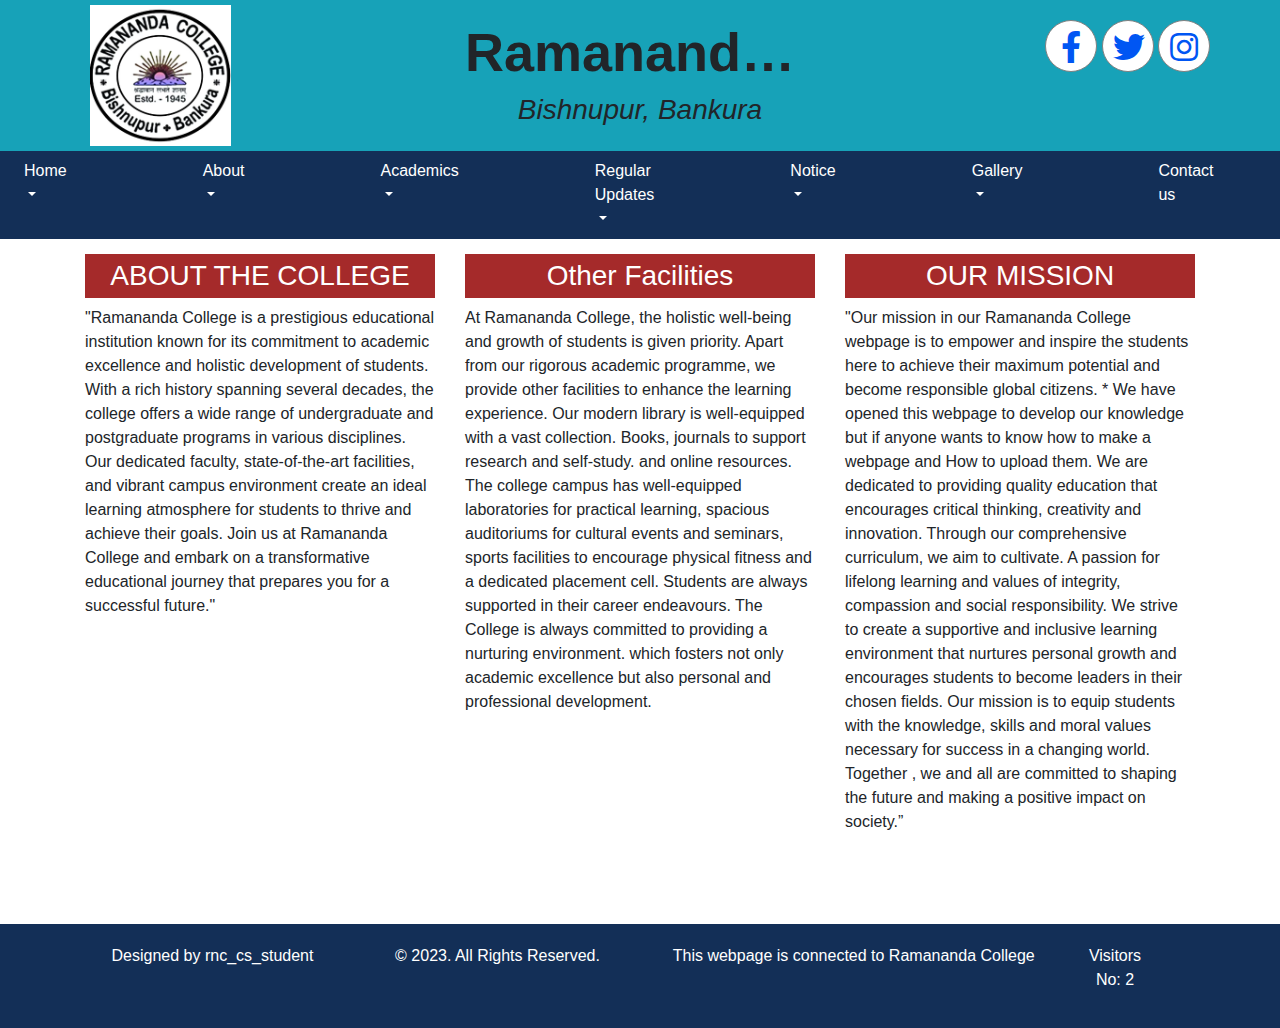
<file: about-us.html>
<!DOCTYPE html>
<html lang="en">
    <head>
        <title>Ramananda College</title>
        <meta charset="utf-8">
        <meta name="viewport" content="width=device-width, initial-scale=1">
<!--css file-->
   <link href="assets/css/bootstrap.min.css" rel="stylesheet" type="text/css">
<!--   external css-->
   <link href="assets/css/style.css" rel="stylesheet" type="text/css">
<!--   fontawesome css-->
   <link href="https://cdnjs.cloudflare.com/ajax/libs/font-awesome/5.15.2/css/all.min.css" rel="stylesheet" type="text/css">
   <script src="assets/js/jquery-3.5.1.min.js"></script>
   </head>
    <body>
         <div class="container-fluid bg-info">
             <div class="container">
               <div class="row">
                   <div class="col-sm-4 col-3">
                       <img class="img-fluid logo" src="assets/images/logo.webp" alt="logo image">
                   </div>
                   
                   <div class="col-sm-4 col-5">
                    <h1 class="logo-head" style="font-family: 'Edwardian Script ITC',sans-serif;font-size: 54px;font-weight: bold;">Ramananda College</h1><h3 style="font-style: italic;text-align: center;">Bishnupur, Bankura</h3>
                  </div>
                   
                   <div class="col-sm-4 col-4">
                    <div class="ico-icon">
                    <a href="https://www.facebook.com/"><i class="fab fa-facebook-f fa-2x"></i></a>
                    <a href="index.html"><i class="fab fa-twitter fa-2x "></i></a>
                    <a href="https://www.instagram.com/"><i class="fab fa-instagram fa-2x "></i></a>
                     </div> 
                   </div> 
               </div>
             </div>
         </div>
         
        <!-- strat navbar        -->
<nav id="navbar" class="navbar navbar-expand-lg navbar-light bg-theme"> 
  <a href="index.html" class="navbar-brand">
      <img class="img-fluid brand-logo" src="assets/images/logo.webp" alt="logo image">
  </a>
  <button class="navbar-toggler" type="button" data-toggle="collapse" data-target="#navbarText" aria-controls="navbarText" aria-expanded="false" aria-label="Toggle navigation">
   <i class="fas fa-bars text-light"></i>
 </button>
   <div class="collapse navbar-collapse" id="navbarText">
     <ul class="navbar-nav ml-auto">
       <li class="nav-item">
         <a class="nav-link dropdown-toggle" href="#" id="navbarDropdown" role="button" data-toggle="dropdown" aria-haspopup="true" aria-expanded="false">
           Home
         </a>
         <div class="dropdown-menu" aria-labelledby="navbarDropdown">
          <a class="dropdown-item" href="https://tawk.to/chat/649371c8cc26a871b023f2b7/1h3fv8u61">livechat</a>
          <!--<button on click="changeColor()" class="dropdown-item" href="https://openai.com/blog/chatgpt">ChatGpt </button>-->
          <a class="dropdown-item" href="https://chat.openai.com/auth/login">ChatGpt for Question-Solving</a>
        </div>
       </li>
       <li class="nav-item dropdown">
         <a class="nav-link dropdown-toggle" href="#" id="navbarDropdown" role="button" data-toggle="dropdown" aria-haspopup="true" aria-expanded="false">
           About
         </a>
         <div class="dropdown-menu" aria-labelledby="navbarDropdown">
           <a class="dropdown-item" href="about-us.html">About Us</a>
           <a class="dropdown-item" href="mission-&-vision.html">Student Life</a> 
           <a class="dropdown-item" href="message.html">Developer's Message</a> 
         </div>
       </li> 
       <li class="nav-item dropdown">
         <a class="nav-link dropdown-toggle" href="#" id="navbarDropdown" role="button" data-toggle="dropdown" aria-haspopup="true" aria-expanded="false">
           Academics
         </a>
         <div class="dropdown-menu" aria-labelledby="navbarDropdown">
           <a class="dropdown-item" href="admision-procedure.html">Addmission Procedure</a>
           <a class="dropdown-item" href="facilities.html">Facilities</a> 
           <a class="dropdown-item" href="our-team.html">C.S Department</a> 
           <a class="dropdown-item" href="department.html">Others Department</a> 
         </div>
       </li> 
       <li class="nav-item dropdown">
         <a class="nav-link dropdown-toggle" href="#" id="navbarDropdown" role="button" data-toggle="dropdown" aria-haspopup="true" aria-expanded="false">
           Regular Updates
         </a>
         <div class="dropdown-menu" aria-labelledby="navbarDropdown">
           <a class="dropdown-item" href="https://bkuresults01.com/oas/OpenLink/PreviourYearQuestionPaper">Previous year questions paper</a>
           <a class="dropdown-item" href="https://aviortechnologies.in/developer/vas/ramananda_vas/">Library: check book</a> 
           <a class="dropdown-item" href="https://www.ramanandacollege.org/study_material.php">Study Material</a> 
           <a class="dropdown-item" href="https://www.bankurauniv.ac.in/get-page-details-category/5">News & Events</a>
         </div>
       </li> 
       <li class="nav-item dropdown">
         <a class="nav-link dropdown-toggle" href="#" id="navbarDropdown" role="button" data-toggle="dropdown" aria-haspopup="true" aria-expanded="false">
           Notice
         </a>
         <div class="dropdown-menu" aria-labelledby="navbarDropdown">
           <a class="dropdown-item" href="ugnotice.html">UG</a> 
           <a class="dropdown-item" href="pgnotice.html">PG</a> 
           <a class="dropdown-item" href="scholarshipnotice.html">scholarship</a> 
           <a class="dropdown-item" href="https://cms.ecounselling.nic.in/CMSAdmin/Handler/FileHandler.ashx?B=119&A=200&F=44&L=P">Others Exam Preparation</a>
         </div>
       </li> 
       <li class="nav-item dropdown">
         <a class="nav-link dropdown-toggle" href="#" id="navbarDropdown" role="button" data-toggle="dropdown" aria-haspopup="true" aria-expanded="false">
           Gallery
         </a>
         <div class="dropdown-menu" aria-labelledby="navbarDropdown">
           <a class="dropdown-item" href="photos.html">Photos</a>  
         </div>
       </li> 
       <li class="nav-item ">
         <a class="nav-link" href="contact-us.html">Contact us</a>
       </li>    
       </ul> 
   </div>
 </nav>
 <!-- end strat navbar        -->   

<div class="container">
	<div class="row">
		<div class="col-sm-8">
			<div class="row">
				<div class="col-sm-6">
					<h3 class="heading-about">ABOUT THE COLLEGE</h3>
					<p> "Ramananda College is a prestigious educational institution known for its commitment to academic excellence and holistic development of students. With a rich history spanning several decades, the college offers a wide range of undergraduate and postgraduate programs in various disciplines. Our dedicated faculty, state-of-the-art facilities, and vibrant campus environment create an ideal learning atmosphere for students to thrive and achieve their goals. Join us at Ramananda College and embark on a transformative educational journey that prepares you for a successful future."
</p>
				</div>
				<div class="col-sm-6">
					<h3 class="heading-about">Other Facilities</h3>
					<p> At Ramananda College, the holistic well-being and growth of students is given priority. Apart from our rigorous academic programme, we provide other facilities to enhance the learning experience. Our modern library is well-equipped with a vast collection. Books, journals to support research and self-study.  and online resources. The college campus has well-equipped laboratories for practical learning, spacious auditoriums for cultural events and seminars, sports facilities to encourage physical fitness and a dedicated placement cell. Students are always supported in their career endeavours. The College is always committed to providing a nurturing environment.  which fosters not only academic excellence but also personal and professional development.</p>
				</div>
			</div>
			<!--<img class="img-fluid img-about-style" src="assets/images/1-about.jpg">-->
		</div>
		<div class="col-sm-4">
			<h3 class="heading-about">OUR MISSION</h3>
			<p>
        "Our mission in our Ramananda College webpage is to empower and inspire the students here to achieve their maximum potential and become responsible global citizens.
        * We have opened this webpage to develop our knowledge but if anyone wants to know how to make a webpage and  How to upload them.
         We are dedicated to providing quality education that encourages critical thinking, creativity and innovation. 
         Through our comprehensive curriculum, we aim to cultivate. A passion for lifelong learning and values ​​of integrity, compassion and social responsibility. 
          We strive to create a supportive and inclusive learning environment that nurtures personal growth and encourages students to become leaders in their chosen fields. Our mission is to equip students with the knowledge, skills and moral values ​​necessary for success in a changing world. Together  , we and all are committed to shaping the future and making a positive impact on society.”
      </p><br>
		</div>
	</div>
</div>

<!-- footer-->
<div class="container-fluid footer">
  <div class="container">
  <div class="row">
      <div class="col-sm-6">
         <div class="row">
             <div class="col-sm-6">
                 <span>Designed  by rnc_cs_student</span>
             </div>
             <div class="col-sm-6">
                  <span>© 2023. All Rights Reserved.</span>
             </div>
         </div> 
      </div>
     <div class="col-sm-6">
          <div class="row">
             <div class="col-sm-9">
                  <span>This webpage is connected to Ramananda College</span>
             </div>
             <div class="col-sm-2">
                  <span><!-- HTML -->
                    <p> Visitors No: <span id="visitorCount">0</span></p>
                    <script> // JavaScript
                   document.addEventListener('DOMContentLoaded', function() {
                   // Check if the visitorCount key exists in local storage
                   if (localStorage.getItem('visitorCount')) {
                   // Retrieve the current visitor count from local storage
                   var count = parseInt(localStorage.getItem('visitorCount'));
                   // Increment the count by 1
                   count += 1;
                   // Update the visitor count on the webpage
                   document.getElementById('visitorCount').textContent = count;
                   // Update the visitor count in local storage
                   localStorage.setItem('visitorCount', count);
                   } else {
                   // Set the initial visitor count to 1
                   var count = 1;
                   // Store the visitor count in local storage
                   localStorage.setItem('visitorCount', count);
                   // Display the initial visitor count on the webpage
                   document.getElementById('visitorCount').textContent = count;
                   }
                   });
                   </script></span>
             </div>
            </div>
             <!--<div class="col-sm-3">
                  <span></span>
             </div>-->
            </div>
        </div>
    </div>
</div>
</div>




<!--       js file        -->

 <script src="assets/js/bootstrap.min.js"></script>
 <script>
      window.onscroll = function(){myFunction()};
     var navbar = document.getElementById("navbar");
     var sticky = navbar.offsetTop;
     
     
     function myFunction(){
         if(window.pageYOffset >= sticky){
             navbar.classList.add("sticky");
         }
         else{
             navbar.classList.remove("sticky");
         }
     }
      
  </script>
  </body>
</html>
</file>
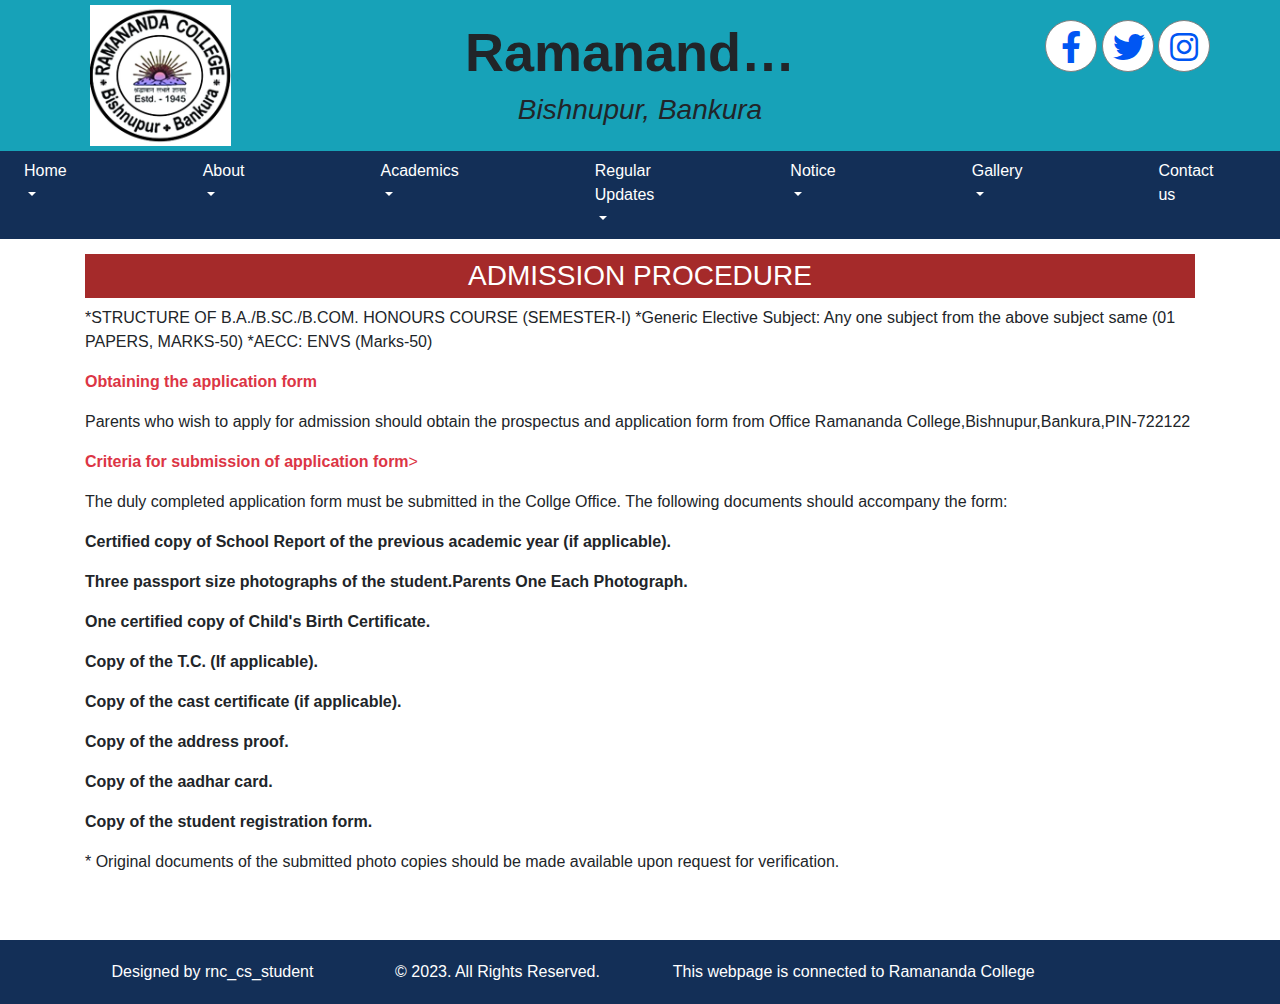
<file: admision-procedure.html>
<!DOCTYPE html>
<html lang="en">
    <head>
        <title>Home: Ramananda College</title>
        <meta charset="utf-8">
        <meta name="viewport" content="width=device-width, initial-scale=1">
<!--css file-->
   <link href="assets/css/bootstrap.min.css" rel="stylesheet" type="text/css">
<!--   external css-->
   <link href="assets/css/style.css" rel="stylesheet" type="text/css">
<!--   fontawesome css-->
   <link href="https://cdnjs.cloudflare.com/ajax/libs/font-awesome/5.15.2/css/all.min.css" rel="stylesheet" type="text/css">
   <script src="assets/js/jquery-3.5.1.min.js"></script>
   
   
    </head>
    <body>
         <div class="container-fluid bg-info">
             <div class="container">
               <div class="row">
                   <div class="col-sm-4 col-3">
                       <img class="img-fluid logo" src="assets/images/logo.webp" alt="logo image">
                   </div>
                   
                   <div class="col-sm-4 col-5">
                    <h1 class="logo-head" style="font-family: 'Edwardian Script ITC',sans-serif;font-size: 54px;font-weight: bold;">Ramananda College</h1><h3 style="font-style: italic;text-align: center;">Bishnupur, Bankura</h3>
                  </div>
                   
                   <div class="col-sm-4 col-4">
                    <div class="ico-icon">
                    <a href="https://www.facebook.com/"><i class="fab fa-facebook-f fa-2x"></i></a>
                    <a href="index.html"><i class="fab fa-twitter fa-2x "></i></a>
                    <a href="https://www.instagram.com/"><i class="fab fa-instagram fa-2x "></i></a>
                     </div> 
                   </div> 
               </div>
             </div>
         </div>
         
         
<!-- strat navbar        -->
<nav id="navbar" class="navbar navbar-expand-lg navbar-light bg-theme"> 
  <a href="index.html" class="navbar-brand">
      <img class="img-fluid brand-logo" src="assets/images/logo.webp" alt="logo image">
  </a>
  <button class="navbar-toggler" type="button" data-toggle="collapse" data-target="#navbarText" aria-controls="navbarText" aria-expanded="false" aria-label="Toggle navigation">
   <i class="fas fa-bars text-light"></i>
 </button>
   <div class="collapse navbar-collapse" id="navbarText">
     <ul class="navbar-nav ml-auto">
       <li class="nav-item">
         <a class="nav-link dropdown-toggle" href="#" id="navbarDropdown" role="button" data-toggle="dropdown" aria-haspopup="true" aria-expanded="false">
           Home
         </a>
         <div class="dropdown-menu" aria-labelledby="navbarDropdown">
           <a class="dropdown-item" href="https://tawk.to/chat/649371c8cc26a871b023f2b7/1h3fv8u61">livechat</a>
           <!--<button on click="changeColor()" class="dropdown-item" href="https://openai.com/blog/chatgpt">ChatGpt </button>-->
           <a class="dropdown-item" href="https://chat.openai.com/auth/login">ChatGpt for Question-Solving</a>
         </div>
       </li>
       <li class="nav-item dropdown">
         <a class="nav-link dropdown-toggle" href="#" id="navbarDropdown" role="button" data-toggle="dropdown" aria-haspopup="true" aria-expanded="false">
           About
         </a>
         <div class="dropdown-menu" aria-labelledby="navbarDropdown">
           <a class="dropdown-item" href="about-us.html">About Us</a>
           <a class="dropdown-item" href="mission-&-vision.html">Student Life</a> 
           <a class="dropdown-item" href="message.html">Developer's Message</a> 
         </div>
       </li> 
       <li class="nav-item dropdown">
         <a class="nav-link dropdown-toggle" href="#" id="navbarDropdown" role="button" data-toggle="dropdown" aria-haspopup="true" aria-expanded="false">
           Academics
         </a>
         <div class="dropdown-menu" aria-labelledby="navbarDropdown">
           <a class="dropdown-item" href="admision-procedure.html">Addmission Procedure</a>
           <a class="dropdown-item" href="facilities.html">Facilities</a> 
           <a class="dropdown-item" href="our-team.html">C.S Department</a> 
           <a class="dropdown-item" href="department.html">Others Department</a> 
         </div>
       </li> 
       <li class="nav-item dropdown">
         <a class="nav-link dropdown-toggle" href="#" id="navbarDropdown" role="button" data-toggle="dropdown" aria-haspopup="true" aria-expanded="false">
           Regular Updates
         </a>
         <div class="dropdown-menu" aria-labelledby="navbarDropdown">
           <a class="dropdown-item" href="https://bkuresults01.com/oas/OpenLink/PreviourYearQuestionPaper">Previous year questions paper</a>
           <a class="dropdown-item" href="https://aviortechnologies.in/developer/vas/ramananda_vas/">Library: check book</a> 
           <a class="dropdown-item" href="https://www.ramanandacollege.org/study_material.php">Study Material</a> 
           <a class="dropdown-item" href="https://www.bankurauniv.ac.in/get-page-details-category/5">News & Events</a>
         </div>
       </li> 
       <li class="nav-item dropdown">
         <a class="nav-link dropdown-toggle" href="#" id="navbarDropdown" role="button" data-toggle="dropdown" aria-haspopup="true" aria-expanded="false">
           Notice
         </a>
         <div class="dropdown-menu" aria-labelledby="navbarDropdown">
           <a class="dropdown-item" href="ugnotice.html">UG</a> 
           <a class="dropdown-item" href="pgnotice.html">PG</a> 
           <a class="dropdown-item" href="scholarshipnotice.html">scholarship</a>
           <a class="dropdown-item" href="https://cms.ecounselling.nic.in/CMSAdmin/Handler/FileHandler.ashx?B=119&A=200&F=44&L=P">Others Exam Preparation</a>
         </div>
       </li> 
       <li class="nav-item dropdown">
         <a class="nav-link dropdown-toggle" href="#" id="navbarDropdown" role="button" data-toggle="dropdown" aria-haspopup="true" aria-expanded="false">
           Gallery
         </a>
         <div class="dropdown-menu" aria-labelledby="navbarDropdown">
           <a class="dropdown-item" href="photos.html">Photos</a>  
         </div>
       </li> 
       <li class="nav-item ">
         <a class="nav-link" href="contact-us.html">Contact us</a>
       </li>    
       </ul> 
   </div>
 </nav>
 <!-- end strat navbar        -->  

<div class="container">
	<div class="row">   
				<div class="col-sm-12">
					<h3 class="heading-about">ADMISSION PROCEDURE</h3>
					<p>*STRUCTURE OF B.A./B.SC./B.COM. HONOURS COURSE (SEMESTER-I)
*Generic Elective Subject: Any one subject from the above subject same (01 PAPERS, MARKS-50)
*AECC: ENVS (Marks-50)</p>

<p class="text-danger"><b>Obtaining the application form</b></p>

<p>Parents who wish to apply for admission should obtain the prospectus and application form from Office Ramananda College,Bishnupur,Bankura,PIN-722122</p>

					<p class="text-danger"><b>Criteria for submission of application form</b>></p>

<p>The duly completed application form must be submitted in the Collge Office. The following documents should accompany the form:</p>


					<p><b>Certified copy of School Report of the previous academic year (if applicable).</b></p>
					<p><b>Three passport size photographs of the student.Parents One Each Photograph.</b></p>
					<p><b>One certified copy of Child's Birth Certificate.</b></p>
					<p><b>Copy of the T.C. (If applicable).</b></p>
					<p><b>Copy of the cast certificate (if applicable).</b></p>
					<p><b>Copy of the address proof.</b></p>
					<p><b>Copy of the aadhar card.</b></p>
					<p><b>Copy of the student registration form.</b></p>

<p>* Original documents of the submitted photo copies should be made available upon request for verification.
</p>
				</div>
		
	</div>
</div>

<!-- footer-->
<div class="container-fluid footer">
  <div class="container">
  <div class="row">
      <div class="col-sm-6">
         <div class="row">
             <div class="col-sm-6">
                 <span>Designed by rnc_cs_student</span>
             </div>
             <div class="col-sm-6">
                  <span>© 2023. All Rights Reserved.</span>
             </div>
         </div> 
      </div>
      <div class="col-sm-6">
          
         <div class="row">
             <!--<div class="col-sm-3">
                  <span></span>
             </div>-->
             <div class="col-sm-9">
                  <span>This webpage is connected to Ramananda College</span>
             </div>
             <!--<div class="col-sm-2">
                  <span></span>
             </div>
             <div class="col-sm-3">
                  <span></span>
             </div>-->
         </div> 
          
      </div>
  </div>
  </div>
</div>


<!--       js file        -->
  
   <script src="assets/js/bootstrap.min.js"></script>
   <script>
        window.onscroll = function(){myFunction()};
       var navbar = document.getElementById("navbar");
       var sticky = navbar.offsetTop;
       
       
       function myFunction(){
           if(window.pageYOffset >= sticky){
               navbar.classList.add("sticky");
           }
           else{
               navbar.classList.remove("sticky");
           }
       }
        
    </script>
    </body>
</html>
</file>
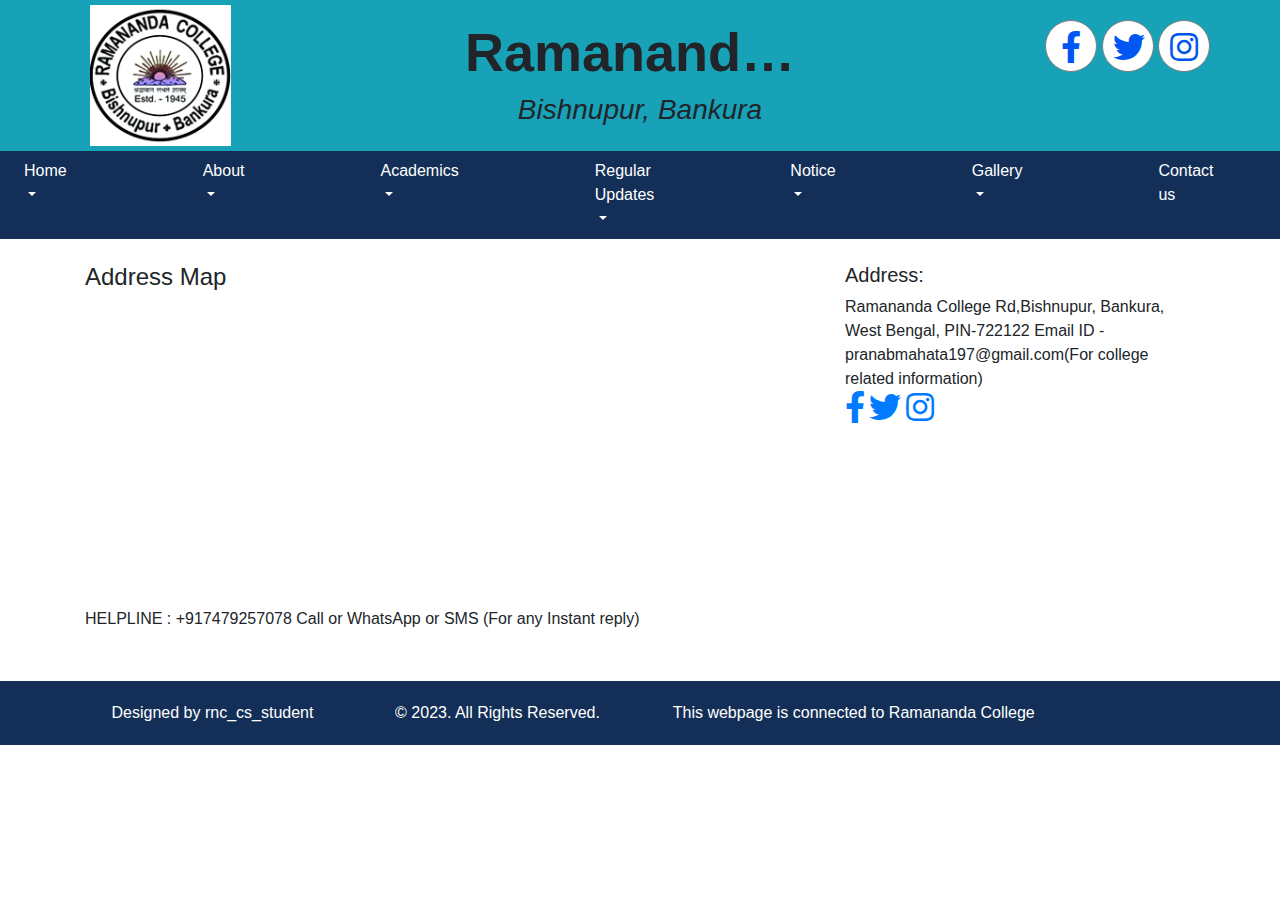
<file: contact-us.html>
<!DOCTYPE html>
<html lang="en">
    <head>
        <title>Home:Ramananda College</title>
        <meta charset="utf-8">
        <meta name="viewport" content="width=device-width, initial-scale=1">
<!--css file-->
   <link href="assets/css/bootstrap.min.css" rel="stylesheet" type="text/css">
<!--   external css-->
   <link href="assets/css/style.css" rel="stylesheet" type="text/css">
<!--   fontawesome css-->
   <link href="https://cdnjs.cloudflare.com/ajax/libs/font-awesome/5.15.2/css/all.min.css" rel="stylesheet" type="text/css">
   <script src="assets/js/jquery-3.5.1.min.js"></script>
   
   
    </head>
    <body>
         <div class="container-fluid bg-info">
             <div class="container">
               <div class="row">
                   <div class="col-sm-4 col-3">
                       <img class="img-fluid logo" src="assets/images/logo.webp" alt="logo image">
                   </div>
                   
                   <div class="col-sm-4 col-5">
                    <h1 class="logo-head" style="font-family: 'Edwardian Script ITC',sans-serif;font-size: 54px;font-weight: bold;">Ramananda College</h1><h3 style="font-style: italic;text-align: center;">Bishnupur, Bankura</h3>
                  </div>
                   
                   <div class="col-sm-4 col-4">
                    <div class="ico-icon">
                    <a href="https://www.facebook.com/"><i class="fab fa-facebook-f fa-2x"></i></a>
                    <a href="index.html"><i class="fab fa-twitter fa-2x "></i></a>
                    <a href="https://www.instagram.com/"><i class="fab fa-instagram fa-2x "></i></a>
                     </div> 
                   </div> 
               </div>
             </div>
         </div>
         
         <!-- strat navbar        -->
<nav id="navbar" class="navbar navbar-expand-lg navbar-light bg-theme"> 
  <a href="index.html" class="navbar-brand">
      <img class="img-fluid brand-logo" src="assets/images/logo.webp" alt="logo image">
  </a>
  <button class="navbar-toggler" type="button" data-toggle="collapse" data-target="#navbarText" aria-controls="navbarText" aria-expanded="false" aria-label="Toggle navigation">
   <i class="fas fa-bars text-light"></i>
 </button>
   <div class="collapse navbar-collapse" id="navbarText">
     <ul class="navbar-nav ml-auto">
       <li class="nav-item">
         <a class="nav-link dropdown-toggle" href="#" id="navbarDropdown" role="button" data-toggle="dropdown" aria-haspopup="true" aria-expanded="false">
           Home
         </a>
         <div class="dropdown-menu" aria-labelledby="navbarDropdown">
           <a class="dropdown-item" href="https://tawk.to/chat/649371c8cc26a871b023f2b7/1h3fv8u61">livechat</a>
           <!--<button on click="changeColor()" class="dropdown-item" href="https://openai.com/blog/chatgpt">ChatGpt </button>-->
           <a class="dropdown-item" href="https://chat.openai.com/auth/login">ChatGpt for Question-Solving</a>
         </div>
       </li>
       <li class="nav-item dropdown">
         <a class="nav-link dropdown-toggle" href="#" id="navbarDropdown" role="button" data-toggle="dropdown" aria-haspopup="true" aria-expanded="false">
           About
         </a>
         <div class="dropdown-menu" aria-labelledby="navbarDropdown">
           <a class="dropdown-item" href="about-us.html">About Us</a>
           <a class="dropdown-item" href="mission-&-vision.html">Student Life</a> 
           <a class="dropdown-item" href="message.html">Developer's Message</a> 
         </div>
       </li> 
       <li class="nav-item dropdown">
         <a class="nav-link dropdown-toggle" href="#" id="navbarDropdown" role="button" data-toggle="dropdown" aria-haspopup="true" aria-expanded="false">
           Academics
         </a>
         <div class="dropdown-menu" aria-labelledby="navbarDropdown">
           <a class="dropdown-item" href="admision-procedure.html">Addmission Procedure</a>
           <a class="dropdown-item" href="facilities.html">Facilities</a> 
           <a class="dropdown-item" href="our-team.html">C.S Department</a> 
           <a class="dropdown-item" href="department.html">Others Department</a> 
         </div>
       </li> 
       <li class="nav-item dropdown">
         <a class="nav-link dropdown-toggle" href="#" id="navbarDropdown" role="button" data-toggle="dropdown" aria-haspopup="true" aria-expanded="false">
           Regular Updates
         </a>
         <div class="dropdown-menu" aria-labelledby="navbarDropdown">
           <a class="dropdown-item" href="https://bkuresults01.com/oas/OpenLink/PreviourYearQuestionPaper">Previous year questions paper</a>
           <a class="dropdown-item" href="https://aviortechnologies.in/developer/vas/ramananda_vas/">Library: check book</a> 
           <a class="dropdown-item" href="https://www.ramanandacollege.org/study_material.php">Study Material</a> 
           <a class="dropdown-item" href="https://www.bankurauniv.ac.in/get-page-details-category/5">News & Events</a>
         </div>
       </li> 
       <li class="nav-item dropdown">
         <a class="nav-link dropdown-toggle" href="#" id="navbarDropdown" role="button" data-toggle="dropdown" aria-haspopup="true" aria-expanded="false">
           Notice
         </a>
         <div class="dropdown-menu" aria-labelledby="navbarDropdown">
           <a class="dropdown-item" href="ugnotice.html">UG</a> 
           <a class="dropdown-item" href="pgnotice.html">PG</a> 
           <a class="dropdown-item" href="pgnotice.html">scholarship</a> 
           <a class="dropdown-item" href="https://cms.ecounselling.nic.in/CMSAdmin/Handler/FileHandler.ashx?B=119&A=200&F=44&L=P">Others Exam Preparation</a>
         </div>
       </li> 
       <li class="nav-item dropdown">
         <a class="nav-link dropdown-toggle" href="#" id="navbarDropdown" role="button" data-toggle="dropdown" aria-haspopup="true" aria-expanded="false">
           Gallery
         </a>
         <div class="dropdown-menu" aria-labelledby="navbarDropdown">
           <a class="dropdown-item" href="photos.html">Photos</a>  
         </div>
       </li> 
       <li class="nav-item ">
         <a class="nav-link" href="contact-us.html">Contact us</a>
       </li>    
       </ul> 
   </div>
 </nav>
 <!-- end strat navbar        -->  

<div class="container mt-4">
	<div class="row">  
				<div class="col-sm-8">
				<h4> Address Map</h4>
					<iframe width="100%" height="300" frameborder="0" style="border:0" src="https://www.google.com/maps/embed/v1/place?q=place_id:ChIJb_fXn-eT9zkRhMV8RC2eBRw&key=AIzaSyD0emjrt0kxceZQTw1Z1mbYVtO8J6tt96U"allowfullscreen></iframe> 
				</div>
				 
				<div class="col-sm-4">
					
					<h5>Address:</h5>
				   <span>Ramananda College Rd,Bishnupur, Bankura, West Bengal, PIN-722122
          Email ID - pranabmahata197@gmail.com(For college related information)
           </span><br>
					          <a href="https://www.facebook.com/"><i class="fab fa-facebook-f fa-2x"></i></a>
                    <a href="https://twitter.com/"><i class="fab fa-twitter fa-2x "></i></a>
                    <a href="https://www.instagram.com/"><i class="fab fa-instagram fa-2x "></i></a>
				</div>
				
	</div>

       <div class="main_contant">
		<div class="header">HELPLINE : +917479257078  Call or WhatsApp or SMS (For any Instant reply)</div>
        </div>


 </div>

<!-- footer-->
<div class="container-fluid footer">
  <div class="container">
  <div class="row">
      <div class="col-sm-6">
         <div class="row">
             <div class="col-sm-6">
                 <span>Designed by rnc_cs_student</span>
             </div>
             <div class="col-sm-6">
                  <span>© 2023. All Rights Reserved.</span>
             </div>
         </div> 
      </div>
      <div class="col-sm-6">
          
         <div class="row">
             <!--<div class="col-sm-3">
                  <span></span>
             </div>-->
             <div class="col-sm-9">
                  <span>This webpage is connected to Ramananda College</span>
             </div>
             <!--<div class="col-sm-2">
                  <span></span>
             </div>
             <div class="col-sm-3">
                  <span></span>
             </div>-->
         </div> 
          
      </div>
  </div>
  </div>
</div>


<!--       js file        -->
  
   <script src="assets/js/bootstrap.min.js"></script>
   <script>
        window.onscroll = function(){myFunction()};
       var navbar = document.getElementById("navbar");
       var sticky = navbar.offsetTop;
       
       
       function myFunction(){
           if(window.pageYOffset >= sticky){
               navbar.classList.add("sticky");
           }
           else{
               navbar.classList.remove("sticky");
           }
       }
        
    </script>
    </body>
</html>
</file>
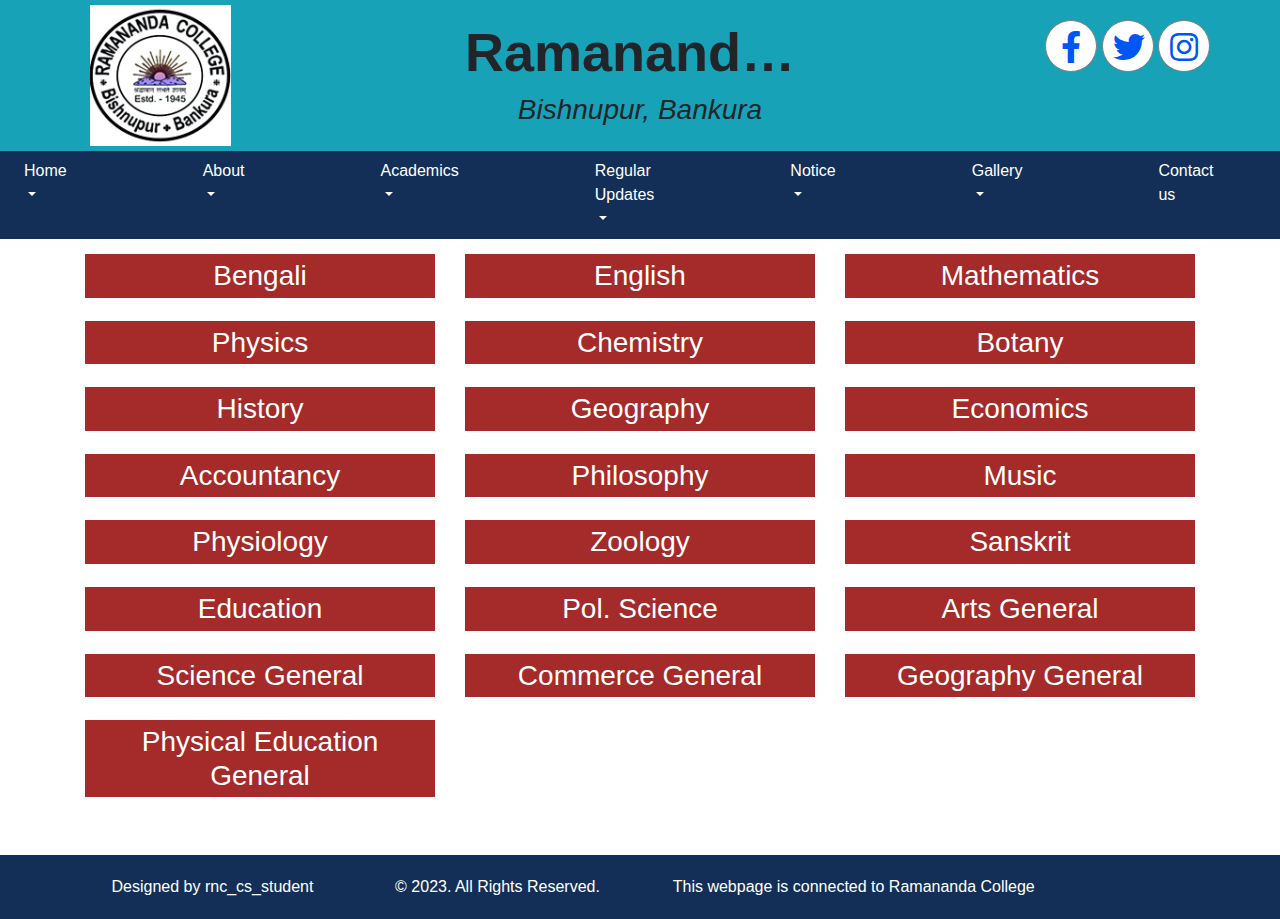
<file: department.html>
<!DOCTYPE html>
<html lang="en">
    <head>
        <title>Home:Ramananda College</title>
        <meta charset="utf-8">
        <meta name="viewport" content="width=device-width, initial-scale=1">
<!--css file-->
   <link href="assets/css/bootstrap.min.css" rel="stylesheet" type="text/css">
<!--   external css-->
   <link href="assets/css/style.css" rel="stylesheet" type="text/css">
<!--   fontawesome css-->
   <link href="https://cdnjs.cloudflare.com/ajax/libs/font-awesome/5.15.2/css/all.min.css" rel="stylesheet" type="text/css">
   <script src="assets/js/jquery-3.5.1.min.js"></script>
   
   
    </head>
    <body>
         <div class="container-fluid bg-info">
             <div class="container">
               <div class="row">
                   <div class="col-sm-4 col-3">
                       <img class="img-fluid logo" src="assets/images/logo.webp" alt="logo image">
                   </div>
                   
                   <div class="col-sm-4 col-5">
                    <h1 class="logo-head" style="font-family: 'Edwardian Script ITC',sans-serif;font-size: 54px;font-weight: bold;">Ramananda College</h1><h3 style="font-style: italic;text-align: center;">Bishnupur, Bankura</h3>
                  </div>
                   
                   <div class="col-sm-4 col-4">
                    <div class="ico-icon">
                    <a href="https://www.facebook.com/"><i class="fab fa-facebook-f fa-2x"></i></a>
                    <a href="index.html"><i class="fab fa-twitter fa-2x "></i></a>
                    <a href="https://www.instagram.com/"><i class="fab fa-instagram fa-2x "></i></a>
                     </div> 
                   </div> 
               </div>
             </div>
         </div>
         
         
<!-- strat navbar        -->
<nav id="navbar" class="navbar navbar-expand-lg navbar-light bg-theme"> 
  <a href="index.html" class="navbar-brand">
      <img class="img-fluid brand-logo" src="assets/images/logo.webp" alt="logo image">
  </a>
  <button class="navbar-toggler" type="button" data-toggle="collapse" data-target="#navbarText" aria-controls="navbarText" aria-expanded="false" aria-label="Toggle navigation">
   <i class="fas fa-bars text-light"></i>
 </button>
   <div class="collapse navbar-collapse" id="navbarText">
     <ul class="navbar-nav ml-auto">
       <li class="nav-item">
         <a class="nav-link dropdown-toggle" href="#" id="navbarDropdown" role="button" data-toggle="dropdown" aria-haspopup="true" aria-expanded="false">
           Home
         </a>
         <div class="dropdown-menu" aria-labelledby="navbarDropdown">
           <a class="dropdown-item" href="https://tawk.to/chat/649371c8cc26a871b023f2b7/1h3fv8u61">livechat</a>
           <!--<button on click="changeColor()" class="dropdown-item" href="https://openai.com/blog/chatgpt">ChatGpt </button>-->
           <a class="dropdown-item" href="https://chat.openai.com/auth/login">ChatGpt for Question-Solving</a>
         </div>
       </li>
       <li class="nav-item dropdown">
         <a class="nav-link dropdown-toggle" href="#" id="navbarDropdown" role="button" data-toggle="dropdown" aria-haspopup="true" aria-expanded="false">
           About
         </a>
         <div class="dropdown-menu" aria-labelledby="navbarDropdown">
           <a class="dropdown-item" href="about-us.html">About Us</a>
           <a class="dropdown-item" href="mission-&-vision.html">Student Life</a> 
           <a class="dropdown-item" href="message.html">Developer's Message</a> 
         </div>
       </li> 
       <li class="nav-item dropdown">
         <a class="nav-link dropdown-toggle" href="#" id="navbarDropdown" role="button" data-toggle="dropdown" aria-haspopup="true" aria-expanded="false">
           Academics
         </a>
         <div class="dropdown-menu" aria-labelledby="navbarDropdown">
           <a class="dropdown-item" href="admision-procedure.html">Addmission Procedure</a>
           <a class="dropdown-item" href="facilities.html">Facilities</a> 
           <a class="dropdown-item" href="our-team.html">C.S Department</a> 
           <a class="dropdown-item" href="department.html">Others Department</a> 
         </div>
       </li> 
       <li class="nav-item dropdown">
         <a class="nav-link dropdown-toggle" href="#" id="navbarDropdown" role="button" data-toggle="dropdown" aria-haspopup="true" aria-expanded="false">
           Regular Updates
         </a>
         <div class="dropdown-menu" aria-labelledby="navbarDropdown">
           <a class="dropdown-item" href="https://bkuresults01.com/oas/OpenLink/PreviourYearQuestionPaper">Previous year questions paper</a>
           <a class="dropdown-item" href="https://aviortechnologies.in/developer/vas/ramananda_vas/">Library: check book</a> 
           <a class="dropdown-item" href="https://www.ramanandacollege.org/study_material.php">Study Material</a> 
           <a class="dropdown-item" href="https://www.bankurauniv.ac.in/get-page-details-category/5">News & Events</a>
         </div>
       </li> 
       <li class="nav-item dropdown">
         <a class="nav-link dropdown-toggle" href="#" id="navbarDropdown" role="button" data-toggle="dropdown" aria-haspopup="true" aria-expanded="false">
           Notice
         </a>
         <div class="dropdown-menu" aria-labelledby="navbarDropdown">
           <a class="dropdown-item" href="ugnotice.html">UG</a> 
           <a class="dropdown-item" href="pgnotice.html">PG</a> 
           <a class="dropdown-item" href="scholarshipnotice.html">scholarship</a>
           <a class="dropdown-item" href="https://cms.ecounselling.nic.in/CMSAdmin/Handler/FileHandler.ashx?B=119&A=200&F=44&L=P">Others Exam Preparation</a>
         </div>
       </li> 
       <li class="nav-item dropdown">
         <a class="nav-link dropdown-toggle" href="#" id="navbarDropdown" role="button" data-toggle="dropdown" aria-haspopup="true" aria-expanded="false">
           Gallery
         </a>
         <div class="dropdown-menu" aria-labelledby="navbarDropdown">
           <a class="dropdown-item" href="photos.html">Photos</a>  
         </div>
       </li> 
       <li class="nav-item ">
         <a class="nav-link" href="contact-us.html">Contact us</a>
       </li>    
       </ul> 
   </div>
 </nav>
 <!-- end strat navbar        -->  

<div class="container">
	<div class="row">
		<div class="col-sm-8">
			<div class="row">
				<div class="col-sm-6">
					<h3 class="heading-about">Bengali</h3>
				</div>
				<div class="col-sm-6">
					<h3 class="heading-about">English</h3>
				</div>
			</div>
			<!--<img class="img-fluid img-about-style" src="assets/images/1-about.jpg">-->
		</div>
		<div class="col-sm-4">
			<h3 class="heading-about">Mathematics</h3>
		</div> 
        <div class="col-sm-4">
			<h3 class="heading-about">Physics</h3>
		</div> 
        <div class="col-sm-4">
			<h3 class="heading-about">Chemistry</h3>
		</div> 
        <div class="col-sm-4">
			<h3 class="heading-about">Botany</h3>
		</div> 
        <div class="col-sm-4">
			<h3 class="heading-about">History</h3>
		</div> 
        <div class="col-sm-4">
			<h3 class="heading-about">Geography</h3>
		</div> 
        <div class="col-sm-4">
			<h3 class="heading-about">Economics</h3>
		</div> 
    <div class="col-sm-4">
			<h3 class="heading-about">Accountancy</h3>
    </div>
    <div class="col-sm-4">
      <h3 class="heading-about">Philosophy</h3>
    </div>  
    <div class="col-sm-4">
      <h3 class="heading-about">Music</h3>
    </div>  
      <div class="col-sm-4">
        <h3 class="heading-about">Physiology</h3>
      </div>  
    <div class="col-sm-4">
			<h3 class="heading-about">Zoology</h3>
		</div> 
    <div class="col-sm-4">
			<h3 class="heading-about">Sanskrit</h3>
		</div> 
    <div class="col-sm-4">
      <h3 class="heading-about">Education</h3>
    </div>  
    <div class="col-sm-4">
			<h3 class="heading-about">Pol. Science</h3>
		</div> 
    <div class="col-sm-4">
			<h3 class="heading-about">Arts General</h3>
		</div> 
    <div class="col-sm-4">
			<h3 class="heading-about">Science General</h3>
		</div> 
    <div class="col-sm-4">
			<h3 class="heading-about">Commerce General</h3>
		</div> 
    <div class="col-sm-4">
			<h3 class="heading-about">Geography General</h3>
		</div> 
    <div class="col-sm-4">
			<h3 class="heading-about">Physical Education General</h3>
		</div> 
	</div>
</div>

<!-- footer-->
<div class="container-fluid footer">
  <div class="container">
  <div class="row">
      <div class="col-sm-6">
         <div class="row">
             <div class="col-sm-6">
                 <span>Designed by rnc_cs_student</span>
             </div>
             <div class="col-sm-6">
                  <span>© 2023. All Rights Reserved.</span>
             </div>
         </div> 
      </div>
      <div class="col-sm-6">
          
         <div class="row">
             <!--<div class="col-sm-3">
                  <span></span>
             </div>-->
             <div class="col-sm-9">
                  <span>This webpage is connected to Ramananda College</span>
             </div>
             <!--<div class="col-sm-2">
                  <span></span>
             </div>
             <div class="col-sm-3">
                  <span></span>
             </div>-->
         </div> 
          
      </div>
  </div>
  </div>
</div>


<!--       js file        -->
  
   <script src="assets/js/bootstrap.min.js"></script>
   <script>
        window.onscroll = function(){myFunction()};
       var navbar = document.getElementById("navbar");
       var sticky = navbar.offsetTop;
       
       
       function myFunction(){
           if(window.pageYOffset >= sticky){
               navbar.classList.add("sticky");
           }
           else{
               navbar.classList.remove("sticky");
           }
       }
        
    </script>
    </body>
</html>
</file>
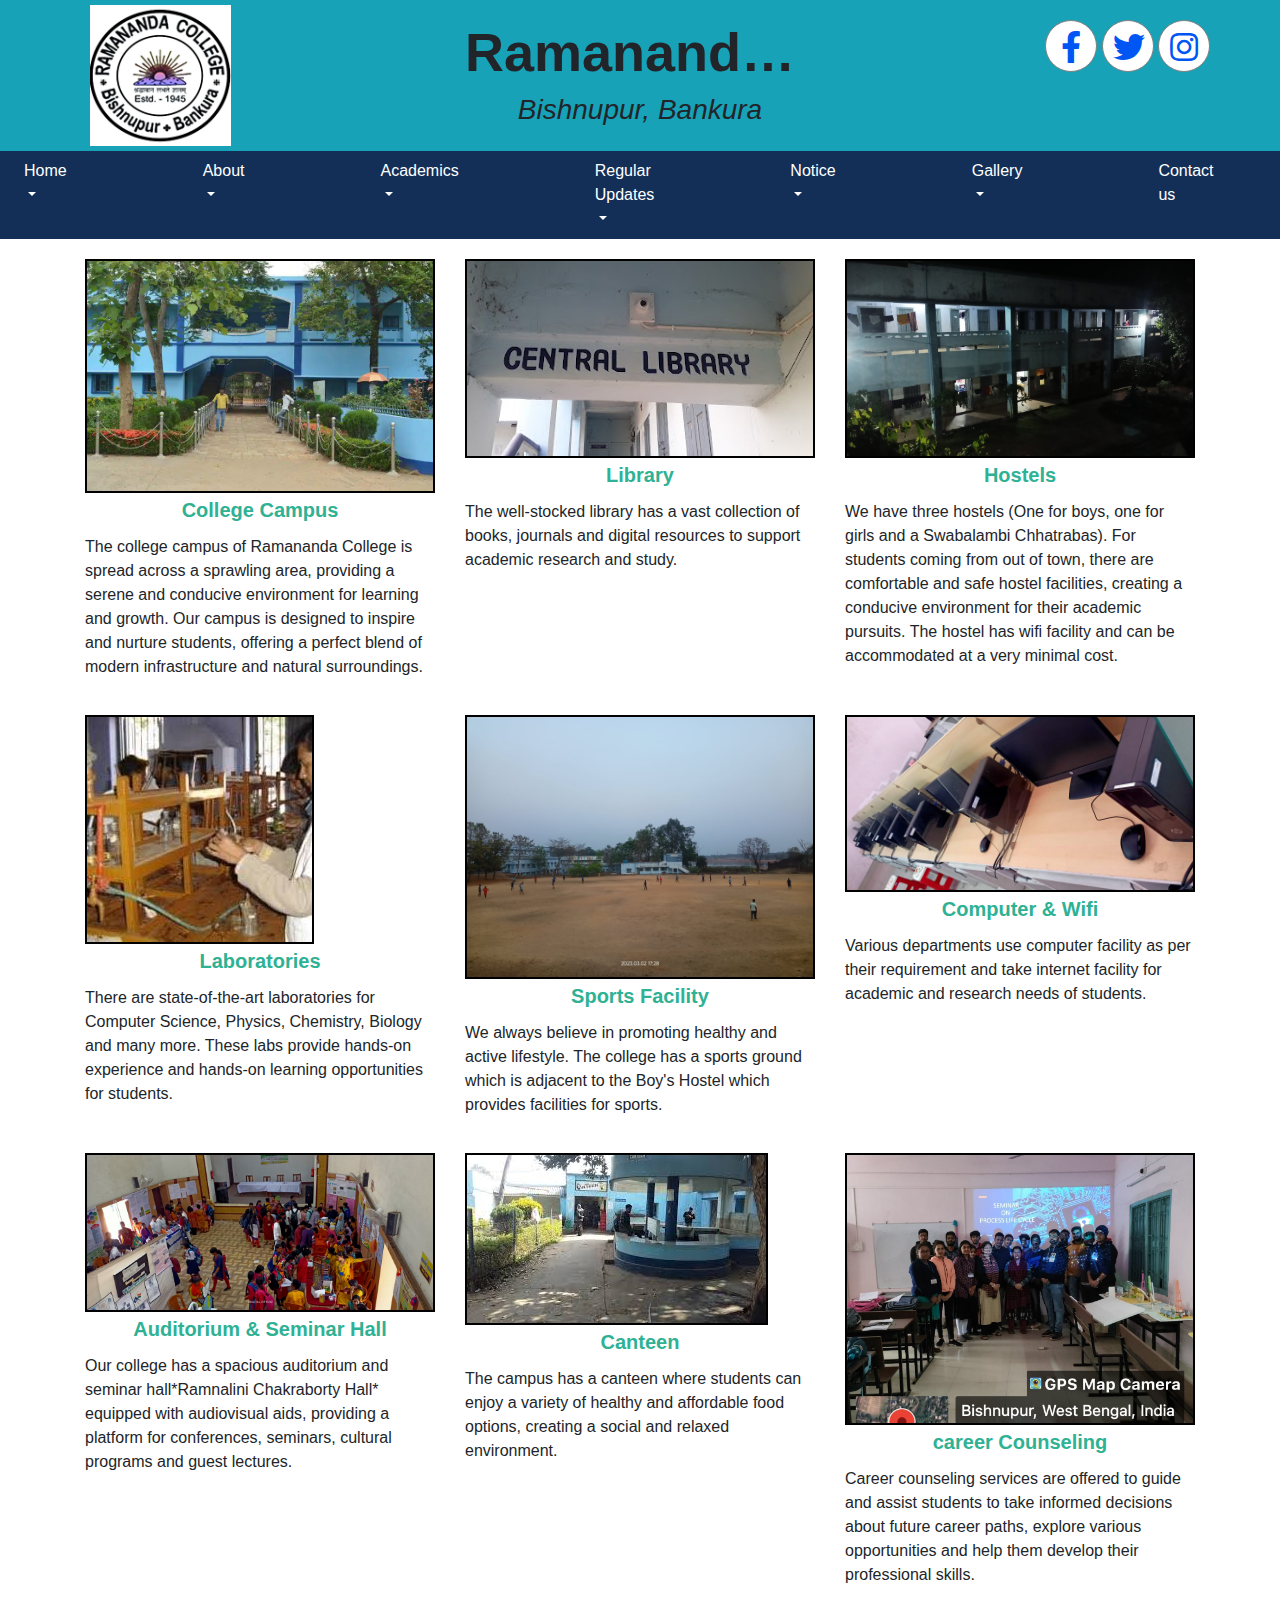
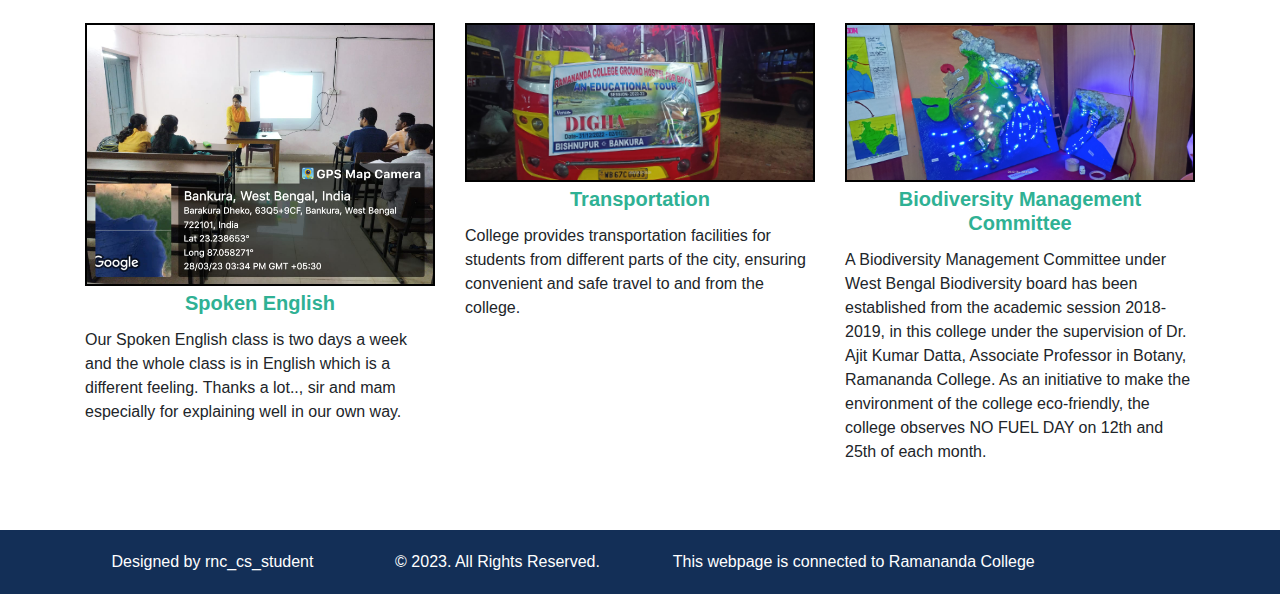
<file: facilities.html>
<!DOCTYPE html>
<html lang="en">
    <head>
        <title>Home:Ramananda College</title>
        <meta charset="utf-8">
        <meta name="viewport" content="width=device-width, initial-scale=1">
<!--css file-->
   <link href="assets/css/bootstrap.min.css" rel="stylesheet" type="text/css">
<!--   external css-->
   <link href="assets/css/style.css" rel="stylesheet" type="text/css">
<!--   fontawesome css-->
   <link href="https://cdnjs.cloudflare.com/ajax/libs/font-awesome/5.15.2/css/all.min.css" rel="stylesheet" type="text/css">
   <script src="assets/js/jquery-3.5.1.min.js"></script>
   
   
    </head>
    <body>
         <div class="container-fluid bg-info">
             <div class="container">
               <div class="row">
                   <div class="col-sm-4 col-3">
                       <img class="img-fluid logo" src="assets/images/logo.webp" alt="logo image">
                   </div>
                   
                   <div class="col-sm-4 col-5">
                    <h1 class="logo-head" style="font-family: 'Edwardian Script ITC',sans-serif;font-size: 54px;font-weight: bold;">Ramananda College</h1><h3 style="font-style: italic;text-align: center;">Bishnupur, Bankura</h3>
                  </div>
                   
                   <div class="col-sm-4 col-4">
                    <div class="ico-icon">
                    <a href="https://www.facebook.com/"><i class="fab fa-facebook-f fa-2x"></i></a>
                    <a href="index.html"><i class="fab fa-twitter fa-2x "></i></a>
                    <a href="https://www.instagram.com/"><i class="fab fa-instagram fa-2x "></i></a>
                     </div> 
                   </div> 
               </div>
             </div>
         </div>
         
        <!-- strat navbar        -->
<nav id="navbar" class="navbar navbar-expand-lg navbar-light bg-theme"> 
  <a href="index.html" class="navbar-brand">
      <img class="img-fluid brand-logo" src="assets/images/logo.webp" alt="logo image">
  </a>
  <button class="navbar-toggler" type="button" data-toggle="collapse" data-target="#navbarText" aria-controls="navbarText" aria-expanded="false" aria-label="Toggle navigation">
   <i class="fas fa-bars text-light"></i>
 </button>
   <div class="collapse navbar-collapse" id="navbarText">
     <ul class="navbar-nav ml-auto">
       <li class="nav-item">
         <a class="nav-link dropdown-toggle" href="#" id="navbarDropdown" role="button" data-toggle="dropdown" aria-haspopup="true" aria-expanded="false">
           Home
         </a>
         <div class="dropdown-menu" aria-labelledby="navbarDropdown">
           <a class="dropdown-item" href="https://tawk.to/chat/649371c8cc26a871b023f2b7/1h3fv8u61">livechat</a>
           <!--<button on click="changeColor()" class="dropdown-item" href="https://openai.com/blog/chatgpt">ChatGpt </button>-->
           <a class="dropdown-item" href="https://openai.com/blog/chatgpt">Click:Try ChatGpt for Question-Solving</a>
         </div>
       </li>
       <li class="nav-item dropdown">
         <a class="nav-link dropdown-toggle" href="#" id="navbarDropdown" role="button" data-toggle="dropdown" aria-haspopup="true" aria-expanded="false">
           About
         </a>
         <div class="dropdown-menu" aria-labelledby="navbarDropdown">
           <a class="dropdown-item" href="about-us.html">About Us</a>
           <a class="dropdown-item" href="mission-&-vision.html">Student Life</a> 
           <a class="dropdown-item" href="message.html">Developer's Message</a> 
         </div>
       </li> 
       <li class="nav-item dropdown">
         <a class="nav-link dropdown-toggle" href="#" id="navbarDropdown" role="button" data-toggle="dropdown" aria-haspopup="true" aria-expanded="false">
           Academics
         </a>
         <div class="dropdown-menu" aria-labelledby="navbarDropdown">
           <a class="dropdown-item" href="admision-procedure.html">Addmission Procedure</a>
           <a class="dropdown-item" href="facilities.html">Facilities</a> 
           <a class="dropdown-item" href="our-team.html">C.S Department</a> 
           <a class="dropdown-item" href="department.html">Others Department</a> 
         </div>
       </li> 
       <li class="nav-item dropdown">
         <a class="nav-link dropdown-toggle" href="#" id="navbarDropdown" role="button" data-toggle="dropdown" aria-haspopup="true" aria-expanded="false">
           Regular Updates
         </a>
         <div class="dropdown-menu" aria-labelledby="navbarDropdown">
           <a class="dropdown-item" href="https://bkuresults01.com/oas/OpenLink/PreviourYearQuestionPaper">Previous year questions paper</a>
           <a class="dropdown-item" href="https://aviortechnologies.in/developer/vas/ramananda_vas/">Library: check book</a> 
           <a class="dropdown-item" href="https://www.ramanandacollege.org/study_material.php">Study Material</a> 
           <a class="dropdown-item" href="https://www.bankurauniv.ac.in/get-page-details-category/5">News & Events</a>
         </div>
       </li> 
       <li class="nav-item dropdown">
         <a class="nav-link dropdown-toggle" href="#" id="navbarDropdown" role="button" data-toggle="dropdown" aria-haspopup="true" aria-expanded="false">
           Notice
         </a>
         <div class="dropdown-menu" aria-labelledby="navbarDropdown">
           <a class="dropdown-item" href="https://www.bankurauniv.ac.in/uploads/tempimagepdflink/1687367745.pdf">UG</a> 
           <a class="dropdown-item" href="https://www.bankurauniv.ac.in/uploads/tempimagepdflink/1687164025.pdf">PG</a> 
           <a class="dropdown-item" href="https://ramanandacollege.org/notice/NOTICE%20FOR%20OASIS%20SCHOLARSHIP%20(4).pdf">scholarship</a> 
           <a class="dropdown-item" href="ug.html">UG Examination Notice:Bankura University</a> 
           <a class="dropdown-item" href="https://www.bankurauniv.ac.in/uploads/tempimagepdflink/1686398881.pdf">PG Examination Notice:Bankura University</a>
           <a class="dropdown-item" href="https://cms.ecounselling.nic.in/CMSAdmin/Handler/FileHandler.ashx?B=119&A=200&F=44&L=P">Others Exam Preparation</a>
         </div>
       </li> 
       <li class="nav-item dropdown">
         <a class="nav-link dropdown-toggle" href="#" id="navbarDropdown" role="button" data-toggle="dropdown" aria-haspopup="true" aria-expanded="false">
           Gallery
         </a>
         <div class="dropdown-menu" aria-labelledby="navbarDropdown">
           <a class="dropdown-item" href="photos.html">Photos</a>  
         </div>
       </li> 
       <li class="nav-item ">
         <a class="nav-link" href="contact-us.html">Contact us</a>
       </li>    
       </ul> 
   </div>
 </nav>
 <!-- end strat navbar        -->   


<div class="container">
	<div class="row">  
				<div class="col-sm-4">
					<img src="assets/images/f1.webp" class="img-fluid f-mmg"> 
					<h5 class="heading-ff">College Campus</h5>
					<p>The college campus of Ramananda College is spread across a sprawling area, providing a serene and conducive environment for learning and growth. Our campus is designed to inspire and nurture students, offering a perfect blend of modern infrastructure and natural surroundings.
          </p>
				</div>
        <div class="col-sm-4">
					<img src="assets/images/f2.jpg" class="img-fluid f-mmg"> 
					<h5 class="heading-ff">Library</h5>
					<p>The well-stocked library has a vast collection of books, journals and digital resources to support academic research and study.</p>
				</div>
				<div class="col-sm-4">
					<img src="assets/images/f3.jpg" class="img-fluid f-mmg"> 
					<h5 class="heading-ff">Hostels</h5>
					<p> We have three hostels (One for boys, one for girls and a Swabalambi Chhatrabas). 
            For students coming from out of town, there are comfortable and safe hostel facilities, creating a conducive environment for their academic pursuits. The hostel has wifi facility and can be accommodated at a very minimal cost.
          </p>
				</div>
				<div class="col-sm-4">
					<img src="assets/images/p8.jpg" class="img-fluid f-mmg"> 
					<h5 class="heading-ff">Laboratories</h5>
					<p>There are state-of-the-art laboratories for Computer Science, Physics, Chemistry, Biology and many more.  These labs provide hands-on experience and hands-on learning opportunities for students.</p>
				</div>
				
			<div class="col-sm-4">
					<img src="assets/images/p5.jpg" class="img-fluid f-mmg"> 
					<h5 class="heading-ff">Sports Facility</h5>
					<p>We always believe in promoting healthy and active lifestyle.  The college has a sports ground which is adjacent to the Boy's Hostel which provides facilities for sports.</p>
				</div>

        <div class="col-sm-4">
					<img src="assets/images/p9.jpg" class="img-fluid f-mmg"> 
					<h5 class="heading-ff">Computer & Wifi</h5>
					<p>Various departments use computer facility as per their requirement and take internet facility for academic and research needs of students.
          </p>
				</div>
				
        <div class="col-sm-4">
					<img src="assets/images/f4.jpg" class="img-fluid f-mmg"> 
					<h5 class="heading-ff">Auditorium & Seminar Hall</h5>
					<p>Our college has a spacious auditorium and seminar hall*Ramnalini Chakraborty Hall* equipped with audiovisual aids, providing a platform for conferences, seminars, cultural programs and guest lectures.</p>
				</div>
      
        <div class="col-sm-4">
					<img src="assets/images/p7.jpg" class="img-fluid f-mmg"> 
					<h5 class="heading-ff">Canteen</h5>
					<p>The campus has a canteen where students can enjoy a variety of healthy and affordable food options, creating a social and relaxed environment.</p>
				</div>

        <div class="col-sm-4">
					<img src="assets/images/p10.jpg" class="img-fluid f-mmg"> 
					<h5 class="heading-ff">career Counseling</h5>
					<p>Career counseling services are offered to guide and assist students to take informed decisions about future career paths, explore various opportunities and help them develop their professional skills.
          </p>
				</div>
        
        <div class="col-sm-4">
					<img src="assets/images/p6.jpg" class="img-fluid f-mmg"> 
					<h5 class="heading-ff">Spoken English</h5>
					<p>
            Our Spoken English class is two days a week and the whole class is in English which is a different feeling.  Thanks a lot.., sir and mam especially for explaining well in our own way.
          </p>
				</div>

        <div class="col-sm-4">
					<img src="assets/images/p19.jpg" class="img-fluid f-mmg"> 
					<h5 class="heading-ff">Transportation</h5>
					<p>College provides transportation facilities for students from different parts of the city, ensuring convenient and safe travel to and from the college.
          </p>
				</div>

			<div class="col-sm-4">
					<img src="assets/images/f6.jpg" class="img-fluid f-mmg"> 
					<h5 class="heading-ff">Biodiversity Management Committee</h5>
					<p> A Biodiversity Management Committee under West Bengal Biodiversity board has been established from the academic session 2018-2019, in this college under the supervision of Dr. Ajit Kumar Datta, Associate Professor in Botany, Ramananda College. As an initiative to make the environment of the college eco-friendly, the college observes NO FUEL DAY on 12th and 25th of each month.

 </p>
				</div>
		</div>
</div>


<!-- footer-->
<div class="container-fluid footer">
  <div class="container">
  <div class="row">
      <div class="col-sm-6">
         <div class="row">
             <div class="col-sm-6">
                 <span>Designed by rnc_cs_student</span>
             </div>
             <div class="col-sm-6">
                  <span>© 2023. All Rights Reserved.</span>
             </div>
         </div> 
      </div>
      <div class="col-sm-6">
          
         <div class="row">
             <!--<div class="col-sm-3">
                  <span></span>
             </div>-->
             <div class="col-sm-9">
                  <span>This webpage is connected to Ramananda College</span>
             </div>
             <!--<div class="col-sm-2">
                  <span></span>
             </div>
             <div class="col-sm-3">
                  <span></span>
             </div>-->
         </div> 
          
      </div>
  </div>
  </div>
</div>


<!--       js file        -->
  
   <script src="assets/js/bootstrap.min.js"></script>
   <script>
        window.onscroll = function(){myFunction()};
       var navbar = document.getElementById("navbar");
       var sticky = navbar.offsetTop;
       
       
       function myFunction(){
           if(window.pageYOffset >= sticky){
               navbar.classList.add("sticky");
           }
           else{
               navbar.classList.remove("sticky");
           }
       }
        
    </script>
    </body>
</html>
</file>
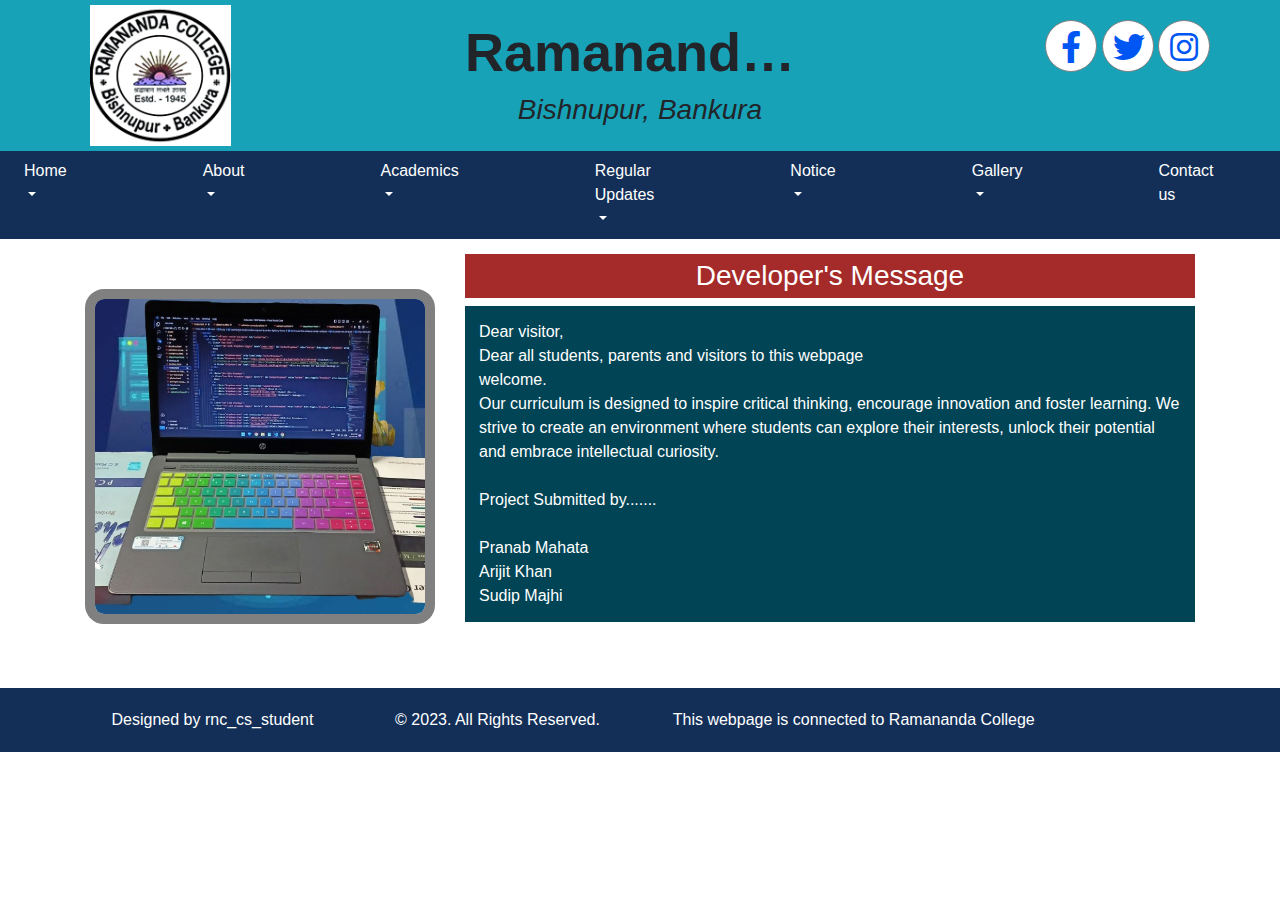
<file: message.html>
<!DOCTYPE html>
<html lang="en">
    <head>
        <title>Home: Ramananda College</title>
        <meta charset="utf-8">
        <meta name="viewport" content="width=device-width, initial-scale=1">
<!--css file-->
   <link href="assets/css/bootstrap.min.css" rel="stylesheet" type="text/css">
<!--   external css-->
   <link href="assets/css/style.css" rel="stylesheet" type="text/css">
<!--   fontawesome css-->
   <link href="https://cdnjs.cloudflare.com/ajax/libs/font-awesome/5.15.2/css/all.min.css" rel="stylesheet" type="text/css">
   <script src="assets/js/jquery-3.5.1.min.js"></script>
   
   
    </head>
    <body>
         <div class="container-fluid bg-info">
             <div class="container">
               <div class="row">
                   <div class="col-sm-4 col-3">
                       <img class="img-fluid logo" src="assets/images/logo.webp" alt="logo image">
                   </div>
                   
                   <div class="col-sm-4 col-5">
                    <h1 class="logo-head" style="font-family: 'Edwardian Script ITC',sans-serif;font-size: 54px;font-weight: bold;">Ramananda College</h1><h3 style="font-style: italic;text-align: center;">Bishnupur, Bankura</h3>
                  </div>
                   
                   <div class="col-sm-4 col-4">
                    <div class="ico-icon">
                    <a href="https://www.facebook.com/"><i class="fab fa-facebook-f fa-2x"></i></a>
                    <a href="index.html"><i class="fab fa-twitter fa-2x "></i></a>
                    <a href="https://www.instagram.com/"><i class="fab fa-instagram fa-2x "></i></a>
                     </div> 
                   </div> 
               </div>
             </div>
         </div>
         
         <!-- strat navbar        -->
<nav id="navbar" class="navbar navbar-expand-lg navbar-light bg-theme"> 
  <a href="index.html" class="navbar-brand">
      <img class="img-fluid brand-logo" src="assets/images/logo.webp" alt="logo image">
  </a>
  <button class="navbar-toggler" type="button" data-toggle="collapse" data-target="#navbarText" aria-controls="navbarText" aria-expanded="false" aria-label="Toggle navigation">
   <i class="fas fa-bars text-light"></i>
 </button>
   <div class="collapse navbar-collapse" id="navbarText">
     <ul class="navbar-nav ml-auto">
       <li class="nav-item">
         <a class="nav-link dropdown-toggle" href="#" id="navbarDropdown" role="button" data-toggle="dropdown" aria-haspopup="true" aria-expanded="false">
           Home
         </a>
         <div class="dropdown-menu" aria-labelledby="navbarDropdown">
           <a class="dropdown-item" href="https://tawk.to/chat/649371c8cc26a871b023f2b7/1h3fv8u61">livechat</a>
           <!--<button on click="changeColor()" class="dropdown-item" href="https://openai.com/blog/chatgpt">ChatGpt </button>-->
           <a class="dropdown-item" href="https://chat.openai.com/auth/login">ChatGpt for Question-Solving</a>
         </div>
       </li>
       <li class="nav-item dropdown">
         <a class="nav-link dropdown-toggle" href="#" id="navbarDropdown" role="button" data-toggle="dropdown" aria-haspopup="true" aria-expanded="false">
           About
         </a>
         <div class="dropdown-menu" aria-labelledby="navbarDropdown">
           <a class="dropdown-item" href="about-us.html">About Us</a>
           <a class="dropdown-item" href="mission-&-vision.html">Student Life</a> 
           <a class="dropdown-item" href="principle-message.html">Developer's Message</a> 
         </div>
       </li> 
       <li class="nav-item dropdown">
         <a class="nav-link dropdown-toggle" href="#" id="navbarDropdown" role="button" data-toggle="dropdown" aria-haspopup="true" aria-expanded="false">
           Academics
         </a>
         <div class="dropdown-menu" aria-labelledby="navbarDropdown">
           <a class="dropdown-item" href="admision-procedure.html">Addmission Procedure</a>
           <a class="dropdown-item" href="facilities.html">Facilities</a> 
           <a class="dropdown-item" href="our-team.html">C.S Department</a> 
           <a class="dropdown-item" href="department.html">Others Department</a> 
         </div>
       </li> 
       <li class="nav-item dropdown">
         <a class="nav-link dropdown-toggle" href="#" id="navbarDropdown" role="button" data-toggle="dropdown" aria-haspopup="true" aria-expanded="false">
           Regular Updates
         </a>
         <div class="dropdown-menu" aria-labelledby="navbarDropdown">
           <a class="dropdown-item" href="https://bkuresults01.com/oas/OpenLink/PreviourYearQuestionPaper">Previous year questions paper</a>
           <a class="dropdown-item" href="https://aviortechnologies.in/developer/vas/ramananda_vas/">Library: check book</a> 
           <a class="dropdown-item" href="https://www.ramanandacollege.org/study_material.php">Study Material</a> 
           <a class="dropdown-item" href="https://www.bankurauniv.ac.in/get-page-details-category/5">News & Events</a>
         </div>
       </li> 
       <li class="nav-item dropdown">
         <a class="nav-link dropdown-toggle" href="#" id="navbarDropdown" role="button" data-toggle="dropdown" aria-haspopup="true" aria-expanded="false">
           Notice
         </a>
         <div class="dropdown-menu" aria-labelledby="navbarDropdown">
           <a class="dropdown-item" href="ugnotice.html">UG</a> 
           <a class="dropdown-item" href="pgnotice.html">PG</a> 
           <a class="dropdown-item" href="scholarshipnotice.html">scholarship</a> 
           <a class="dropdown-item" href="https://cms.ecounselling.nic.in/CMSAdmin/Handler/FileHandler.ashx?B=119&A=200&F=44&L=P">Others Exam Preparation</a>
         </div>
       </li> 
       <li class="nav-item dropdown">
         <a class="nav-link dropdown-toggle" href="#" id="navbarDropdown" role="button" data-toggle="dropdown" aria-haspopup="true" aria-expanded="false">
           Gallery
         </a>
         <div class="dropdown-menu" aria-labelledby="navbarDropdown">
           <a class="dropdown-item" href="photos.html">Photos</a>  
         </div>
       </li> 
       <li class="nav-item ">
         <a class="nav-link" href="contact-us.html">Contact us</a>
       </li>    
       </ul> 
   </div>
 </nav>
 <!-- end strat navbar        -->  

<div class="container">
	<div class="row">  
				<div class="col-sm-4">
					<img src="assets/images/principal.jpg" class="img-fluid principle-mmg">
				</div>
				<div class="col-sm-8">
					<h3 class="heading-about"> Developer's Message </h3>
					<p class="text-mission-vission">
            Dear visitor,<br>
                     Dear all students, parents and visitors to this webpage<br>
                                        welcome.
            <br>Our curriculum is designed to inspire critical thinking, encourage innovation and foster learning.  
            We strive to create an environment where students can explore their interests, unlock their potential and embrace intellectual curiosity.
    
<br><br>Project Submitted by....... <br><br>

Pranab Mahata <br>
Arijit Khan<br>
Sudip Majhi</p>
				</div>
		
	</div>
</div>

<!-- footer-->
<div class="container-fluid footer">
  <div class="container">
  <div class="row">
      <div class="col-sm-6">
         <div class="row">
             <div class="col-sm-6">
                 <span>Designed  by rnc_cs_student</span>
             </div>
             <div class="col-sm-6">
                  <span>© 2023. All Rights Reserved.</span>
             </div>
         </div> 
      </div>
      <div class="col-sm-6">
          
         <div class="row">
             <!--<div class="col-sm-3">
                  <span></span>
             </div>-->
             <div class="col-sm-9">
                  <span>This webpage is connected to Ramananda College</span>
             </div>
             <!--<div class="col-sm-2">
                  <span></span>
             </div>
             <div class="col-sm-3">
                  <span></span>
             </div>-->
         </div> 
          
      </div>
  </div>
  </div>
</div>


<!--       js file        -->
  
   <script src="assets/js/bootstrap.min.js"></script>
   <script>
        window.onscroll = function(){myFunction()};
       var navbar = document.getElementById("navbar");
       var sticky = navbar.offsetTop;
       
       
       function myFunction(){
           if(window.pageYOffset >= sticky){
               navbar.classList.add("sticky");
           }
           else{
               navbar.classList.remove("sticky");
           }
       }
        
    </script>
    </body>
</html>
</file>
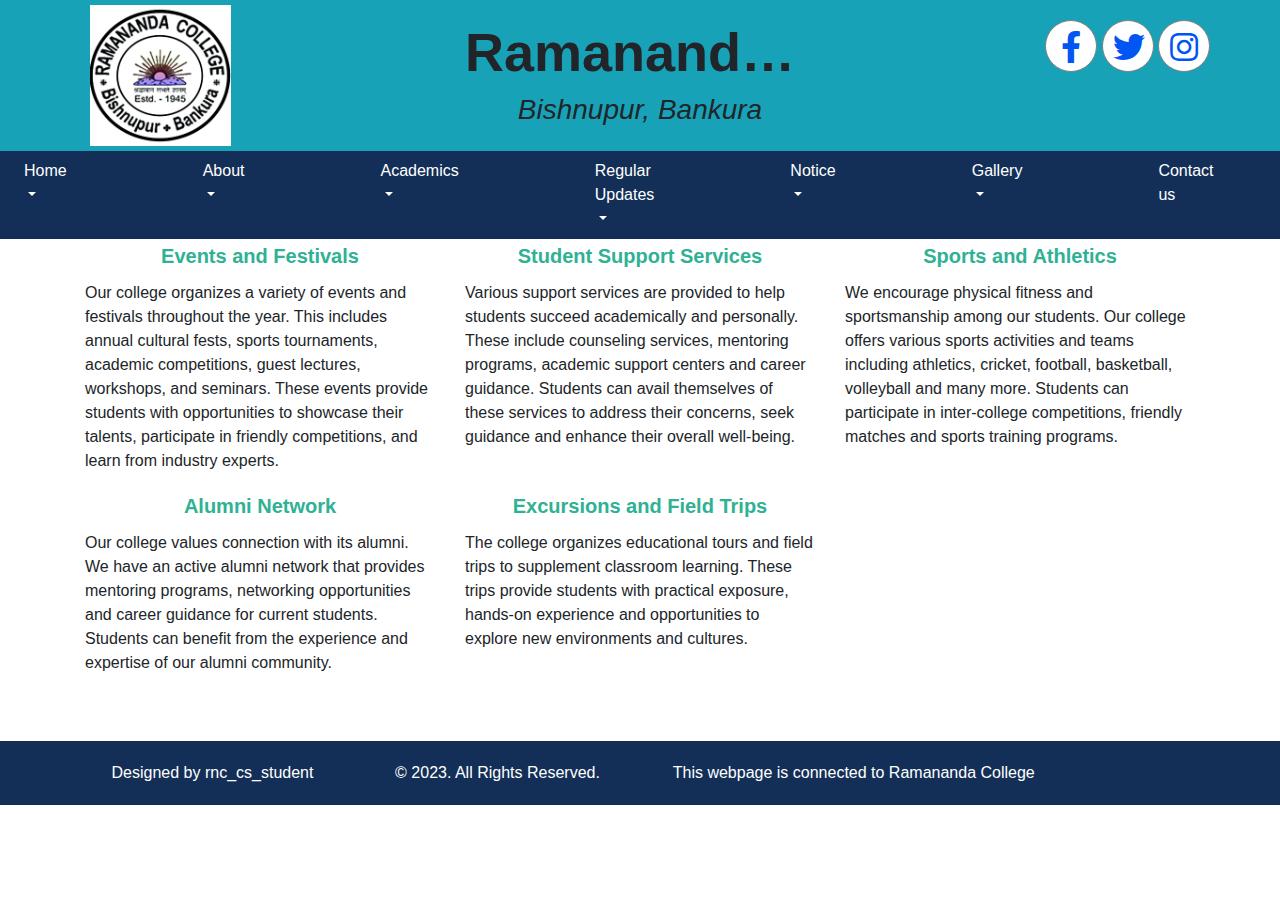
<file: mission-&-vision.html>
<!DOCTYPE html>
<html lang="en">
    <head>
        <title>Home: Ramananda College</title>
        <meta charset="utf-8">
        <meta name="viewport" content="width=device-width, initial-scale=1">
<!--css file-->
   <link href="assets/css/bootstrap.min.css" rel="stylesheet" type="text/css">
<!--   external css-->
   <link href="assets/css/style.css" rel="stylesheet" type="text/css">
<!--   fontawesome css-->
   <link href="https://cdnjs.cloudflare.com/ajax/libs/font-awesome/5.15.2/css/all.min.css" rel="stylesheet" type="text/css">
   <script src="assets/js/jquery-3.5.1.min.js"></script>
   
   
    </head>
    <body>
         <div class="container-fluid bg-info">
             <div class="container">
               <div class="row">
                   <div class="col-sm-4 col-3">
                       <img class="img-fluid logo" src="assets/images/logo.webp" alt="logo image">
                   </div>
                   
                   <div class="col-sm-4 col-5">
                    <h1 class="logo-head" style="font-family: 'Edwardian Script ITC',sans-serif;font-size: 54px;font-weight: bold;">Ramananda College</h1><h3 style="font-style: italic;text-align: center;">Bishnupur, Bankura</h3>
                  </div>
                   
                   <div class="col-sm-4 col-4">
                    <div class="ico-icon">
                    <a href="https://www.facebook.com/"><i class="fab fa-facebook-f fa-2x"></i></a>
                    <a href="index.html"><i class="fab fa-twitter fa-2x "></i></a>
                    <a href="https://www.instagram.com/"><i class="fab fa-instagram fa-2x "></i></a>
                     </div> 
                   </div> 
               </div>
             </div>
         </div>
         
         
<!-- strat navbar        -->
<nav id="navbar" class="navbar navbar-expand-lg navbar-light bg-theme"> 
  <a href="index.html" class="navbar-brand">
      <img class="img-fluid brand-logo" src="assets/images/logo.webp" alt="logo image">
  </a>
  <button class="navbar-toggler" type="button" data-toggle="collapse" data-target="#navbarText" aria-controls="navbarText" aria-expanded="false" aria-label="Toggle navigation">
   <i class="fas fa-bars text-light"></i>
 </button>
   <div class="collapse navbar-collapse" id="navbarText">
     <ul class="navbar-nav ml-auto">
       <li class="nav-item">
         <a class="nav-link dropdown-toggle" href="#" id="navbarDropdown" role="button" data-toggle="dropdown" aria-haspopup="true" aria-expanded="false">
           Home
         </a>
         <div class="dropdown-menu" aria-labelledby="navbarDropdown">
           <a class="dropdown-item" href="https://tawk.to/chat/649371c8cc26a871b023f2b7/1h3fv8u61">livechat</a>
           <!--<button on click="changeColor()" class="dropdown-item" href="https://openai.com/blog/chatgpt">ChatGpt </button>-->
           <a class="dropdown-item" href="https://chat.openai.com/auth/login">ChatGpt for Question-Solving</a>
         </div>
       </li>
       <li class="nav-item dropdown">
         <a class="nav-link dropdown-toggle" href="#" id="navbarDropdown" role="button" data-toggle="dropdown" aria-haspopup="true" aria-expanded="false">
           About
         </a>
         <div class="dropdown-menu" aria-labelledby="navbarDropdown">
           <a class="dropdown-item" href="about-us.html">About Us</a>
           <a class="dropdown-item" href="mission-&-vision.html">Student Life</a> 
           <a class="dropdown-item" href="message.html">Developer's Message</a> 
         </div>
       </li> 
       <li class="nav-item dropdown">
         <a class="nav-link dropdown-toggle" href="#" id="navbarDropdown" role="button" data-toggle="dropdown" aria-haspopup="true" aria-expanded="false">
           Academics
         </a>
         <div class="dropdown-menu" aria-labelledby="navbarDropdown">
           <a class="dropdown-item" href="admision-procedure.html">Addmission Procedure</a>
           <a class="dropdown-item" href="facilities.html">Facilities</a> 
           <a class="dropdown-item" href="our-team.html">C.S Department</a> 
           <a class="dropdown-item" href="department.html">Others Department</a> 
         </div>
       </li> 
       <li class="nav-item dropdown">
         <a class="nav-link dropdown-toggle" href="#" id="navbarDropdown" role="button" data-toggle="dropdown" aria-haspopup="true" aria-expanded="false">
           Regular Updates
         </a>
         <div class="dropdown-menu" aria-labelledby="navbarDropdown">
           <a class="dropdown-item" href="https://bkuresults01.com/oas/OpenLink/PreviourYearQuestionPaper">Previous year questions paper</a>
           <a class="dropdown-item" href="https://aviortechnologies.in/developer/vas/ramananda_vas/">Library: check book</a> 
           <a class="dropdown-item" href="https://www.ramanandacollege.org/study_material.php">Study Material</a> 
           <a class="dropdown-item" href="https://www.bankurauniv.ac.in/get-page-details-category/5">News & Events</a>
         </div>
       </li> 
       <li class="nav-item dropdown">
         <a class="nav-link dropdown-toggle" href="#" id="navbarDropdown" role="button" data-toggle="dropdown" aria-haspopup="true" aria-expanded="false">
           Notice
         </a>
         <div class="dropdown-menu" aria-labelledby="navbarDropdown">
           <a class="dropdown-item" href="ugnotice.html">UG</a> 
           <a class="dropdown-item" href="pgnotice.html">PG</a> 
           <a class="dropdown-item" href="scholarshipnotice.html">scholarship</a> 
           <a class="dropdown-item" href="https://cms.ecounselling.nic.in/CMSAdmin/Handler/FileHandler.ashx?B=119&A=200&F=44&L=P">Others Exam Preparation</a>
         </div>
       </li> 
       <li class="nav-item dropdown">
         <a class="nav-link dropdown-toggle" href="#" id="navbarDropdown" role="button" data-toggle="dropdown" aria-haspopup="true" aria-expanded="false">
           Gallery
         </a>
         <div class="dropdown-menu" aria-labelledby="navbarDropdown">
           <a class="dropdown-item" href="photos.html">Photos</a>  
         </div>
       </li> 
       <li class="nav-item ">
         <a class="nav-link" href="contact-us.html">Contact us</a>
       </li>    
       </ul> 
   </div>
 </nav>
 <!-- end strat navbar        -->  

 <div class="container">
	<div class="row">  
				<div class="col-sm-4">
					<h5 class="heading-ff">Events and Festivals</h5>
					<p> Our college organizes a variety of events and festivals throughout the year. This includes annual cultural fests, sports tournaments, academic competitions, guest lectures, workshops, and seminars. These events provide students with opportunities to showcase their talents, participate in friendly competitions, and learn from industry experts.

          </p>
				</div>
				
			<div class="col-sm-4"> 
					<h5 class="heading-ff">Student Support Services</h5>
					<p>Various support services are provided to help students succeed academically and personally.  These include counseling services, mentoring programs, academic support centers and career guidance.  Students can avail themselves of these services to address their concerns, seek guidance and enhance their overall well-being.</p>
				</div>
				
			<div class="col-sm-4">
					<h5 class="heading-ff">Sports and Athletics</h5>
					<p>We encourage physical fitness and sportsmanship among our students.  Our college offers various sports activities and teams including athletics, cricket, football, basketball, volleyball and many more.  Students can participate in inter-college competitions, friendly matches and sports training programs.</p>
				</div>
				
			<div class="col-sm-4">
					<h5 class="heading-ff">Alumni Network</h5>
					<p>Our college values ​​connection with its alumni.  We have an active alumni network that provides mentoring programs, networking opportunities and career guidance for current students.  Students can benefit from the experience and expertise of our alumni community.</p>
				</div>
				
			<div class="col-sm-4"> 
					<h5 class="heading-ff">Excursions and Field Trips</h5>
					<p>The college organizes educational tours and field trips to supplement classroom learning.  These trips provide students with practical exposure, hands-on experience and opportunities to explore new environments and cultures.</p>
				</div>
			</div>
		</div>
</div>

<!-- footer-->
<div class="container-fluid footer">
  <div class="container">
  <div class="row">
      <div class="col-sm-6">
         <div class="row">
             <div class="col-sm-6">
                 <span>Designed by rnc_cs_student</span>
             </div>
             <div class="col-sm-6">
                  <span>© 2023. All Rights Reserved.</span>
             </div>
         </div> 
      </div>
      <div class="col-sm-6">
          
         <div class="row">
             <!--<div class="col-sm-3">
                  <span></span>
             </div>-->
             <div class="col-sm-9">
                  <span>This webpage is connected to Ramananda College</span>
             </div>
             <!--<div class="col-sm-2">
                  <span></span>
             </div>
             <div class="col-sm-3">
                  <span></span>
             </div>-->
         </div> 
          
      </div>
  </div>
  </div>
</div>



<!--       js file        -->
  
   <script src="assets/js/bootstrap.min.js"></script>
   <script>
        window.onscroll = function(){myFunction()};
       var navbar = document.getElementById("navbar");
       var sticky = navbar.offsetTop;
       
       
       function myFunction(){
           if(window.pageYOffset >= sticky){
               navbar.classList.add("sticky");
           }
           else{
               navbar.classList.remove("sticky");
           }
       }
        
    </script>
    </body>
</html>
</file>
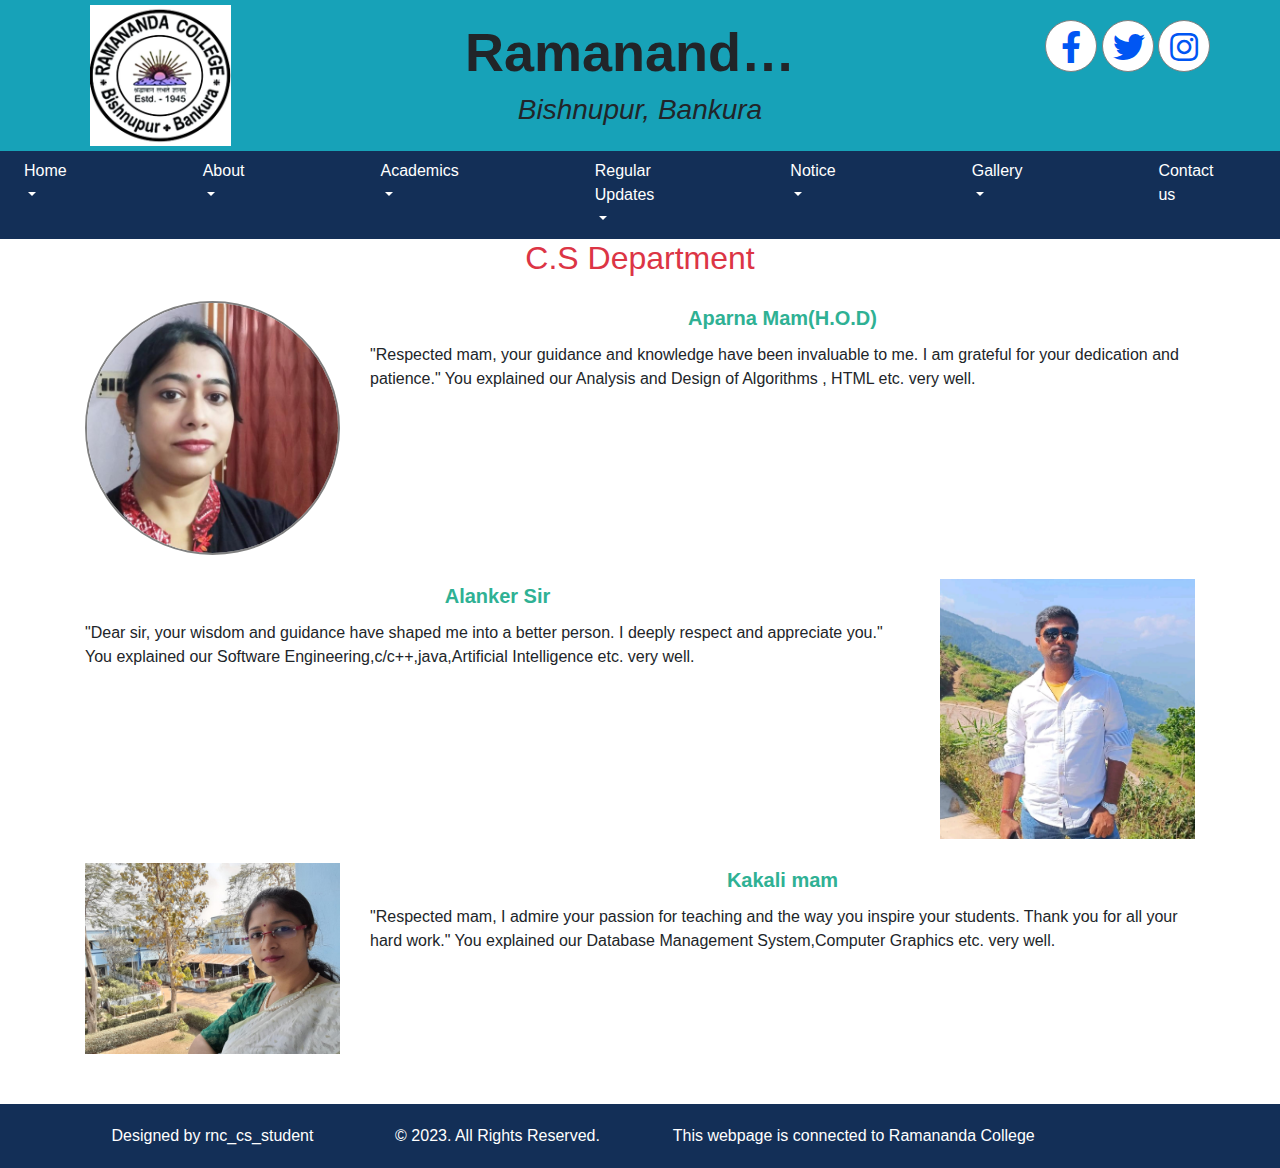
<file: our-team.html>
<!DOCTYPE html>
<html lang="en">
    <head>
        <title>Home: Ramananda College</title>
        <meta charset="utf-8">
        <meta name="viewport" content="width=device-width, initial-scale=1">
<!--css file-->
   <link href="assets/css/bootstrap.min.css" rel="stylesheet" type="text/css">
<!--   external css-->
   <link href="assets/css/style.css" rel="stylesheet" type="text/css">
<!--   fontawesome css-->
   <link href="https://cdnjs.cloudflare.com/ajax/libs/font-awesome/5.15.2/css/all.min.css" rel="stylesheet" type="text/css">
   <script src="assets/js/jquery-3.5.1.min.js"></script>
   
   
    </head>
    <body>
         <div class="container-fluid bg-info">
             <div class="container">
               <div class="row">
                   <div class="col-sm-4 col-3">
                       <img class="img-fluid logo" src="assets/images/logo.webp" alt="logo image">
                   </div>
                   
                   <div class="col-sm-4 col-5">
                    <h1 class="logo-head" style="font-family: 'Edwardian Script ITC',sans-serif;font-size: 54px;font-weight: bold;">Ramananda College</h1><h3 style="font-style: italic;text-align: center;">Bishnupur, Bankura</h3>
                  </div>
                   
                   <div class="col-sm-4 col-4">
                    <div class="ico-icon">
                    <a href="https://www.facebook.com/"><i class="fab fa-facebook-f fa-2x"></i></a>
                    <a href="index.html"><i class="fab fa-twitter fa-2x "></i></a>
                    <a href="https://www.instagram.com/"><i class="fab fa-instagram fa-2x "></i></a>
                     </div> 
                   </div> 
               </div>
             </div>
         </div>
         
         
<!-- strat navbar        -->
<nav id="navbar" class="navbar navbar-expand-lg navbar-light bg-theme"> 
  <a href="index.html" class="navbar-brand">
      <img class="img-fluid brand-logo" src="assets/images/logo.webp" alt="logo image">
  </a>
  <button class="navbar-toggler" type="button" data-toggle="collapse" data-target="#navbarText" aria-controls="navbarText" aria-expanded="false" aria-label="Toggle navigation">
   <i class="fas fa-bars text-light"></i>
 </button>
   <div class="collapse navbar-collapse" id="navbarText">
     <ul class="navbar-nav ml-auto">
       <li class="nav-item">
         <a class="nav-link dropdown-toggle" href="#" id="navbarDropdown" role="button" data-toggle="dropdown" aria-haspopup="true" aria-expanded="false">
           Home
         </a>
         <div class="dropdown-menu" aria-labelledby="navbarDropdown">
           <a class="dropdown-item" href="https://tawk.to/chat/649371c8cc26a871b023f2b7/1h3fv8u61">livechat</a>
           <!--<button on click="changeColor()" class="dropdown-item" href="https://openai.com/blog/chatgpt">ChatGpt </button>-->
           <a class="dropdown-item" href="https://chat.openai.com/auth/login">ChatGpt for Question-Solving</a>
         </div>
       </li>
       <li class="nav-item dropdown">
         <a class="nav-link dropdown-toggle" href="#" id="navbarDropdown" role="button" data-toggle="dropdown" aria-haspopup="true" aria-expanded="false">
           About
         </a>
         <div class="dropdown-menu" aria-labelledby="navbarDropdown">
           <a class="dropdown-item" href="about-us.html">About Us</a>
           <a class="dropdown-item" href="mission-&-vision.html">Student Life</a> 
           <a class="dropdown-item" href="message.html">Developer's Message</a> 
         </div>
       </li> 
       <li class="nav-item dropdown">
         <a class="nav-link dropdown-toggle" href="#" id="navbarDropdown" role="button" data-toggle="dropdown" aria-haspopup="true" aria-expanded="false">
           Academics
         </a>
         <div class="dropdown-menu" aria-labelledby="navbarDropdown">
           <a class="dropdown-item" href="admision-procedure.html">Addmission Procedure</a>
           <a class="dropdown-item" href="facilities.html">Facilities</a> 
           <a class="dropdown-item" href="our-team.html">C.S Department</a> 
           <a class="dropdown-item" href="department.html">Others Department</a> 
         </div>
       </li> 
       <li class="nav-item dropdown">
         <a class="nav-link dropdown-toggle" href="#" id="navbarDropdown" role="button" data-toggle="dropdown" aria-haspopup="true" aria-expanded="false">
           Regular Updates
         </a>
         <div class="dropdown-menu" aria-labelledby="navbarDropdown">
           <a class="dropdown-item" href="https://bkuresults01.com/oas/OpenLink/PreviourYearQuestionPaper">Previous year questions paper</a>
           <a class="dropdown-item" href="https://aviortechnologies.in/developer/vas/ramananda_vas/">Library: check book</a> 
           <a class="dropdown-item" href="https://www.ramanandacollege.org/study_material.php">Study Material</a> 
           <a class="dropdown-item" href="https://www.bankurauniv.ac.in/get-page-details-category/5">News & Events</a>
         </div>
       </li> 
       <li class="nav-item dropdown">
         <a class="nav-link dropdown-toggle" href="#" id="navbarDropdown" role="button" data-toggle="dropdown" aria-haspopup="true" aria-expanded="false">
           Notice
         </a>
         <div class="dropdown-menu" aria-labelledby="navbarDropdown">
           <a class="dropdown-item" href="ugnotice.html">UG</a> 
           <a class="dropdown-item" href="pgnotice.html">PG</a> 
           <a class="dropdown-item" href="scholarshipnotice.html">scholarship</a> 
           <a class="dropdown-item" href="https://cms.ecounselling.nic.in/CMSAdmin/Handler/FileHandler.ashx?B=119&A=200&F=44&L=P">Others Exam Preparation</a>
         </div>
       </li> 
       <li class="nav-item dropdown">
         <a class="nav-link dropdown-toggle" href="#" id="navbarDropdown" role="button" data-toggle="dropdown" aria-haspopup="true" aria-expanded="false">
           Gallery
         </a>
         <div class="dropdown-menu" aria-labelledby="navbarDropdown">
           <a class="dropdown-item" href="photos.html">Photos</a>  
         </div>
       </li> 
       <li class="nav-item ">
         <a class="nav-link" href="contact-us.html">Contact us</a>
       </li>    
       </ul> 
   </div>
 </nav>
 <!-- end strat navbar        -->  

<div class="container">
<h2 class="text-center text-danger">C.S Department</h2>
	      <div class="row mt-4">  
				<div class="col-sm-3">
					<img src="assets/images/teachers.jpg" class="img-fluid techers-img"> 
		          </div>
				<div class="col-sm-9">
					<h5 class="heading-ff">Aparna Mam(H.O.D)</h5>
					<p>"Respected mam, your guidance and knowledge have been invaluable to me. I am grateful for your dedication and patience."
            You explained our Analysis and Design of Algorithms , HTML etc. very well.</p>
				</div>
				 
	         </div>
	         
	           <div class="row  mt-4">  
				<div class="col-sm-9">
					<h5 class="heading-ff">Alanker Sir</h5>
					<p>"Dear sir, your wisdom and guidance have shaped me into a better person. I deeply respect and appreciate you."
            You explained our Software Engineering,c/c++,java,Artificial Intelligence etc. very well.</p>
				</div>
				 
				<div class="col-sm-3">
					<img src="assets/images/Sir.jpg" class="img-fluid Sir-img"> 
		          </div>
	         </div>
	         
	           <div class="row  mt-4">  
				<div class="col-sm-3">
					<img src="assets/images/madam.jpg" class="img-fluid madam-img"> 
		          </div>
				<div class="col-sm-9">
					<h5 class="heading-ff">Kakali mam</h5>
					<p>"Respected mam, I admire your passion for teaching and the way you inspire your students. Thank you for all your hard work."
            You explained our Database Management System,Computer Graphics etc. very well.</p>
				</div>
				 
	         </div>
	         
	         
</div>

<!-- footer-->
<div class="container-fluid footer">
  <div class="container">
  <div class="row">
      <div class="col-sm-6">
         <div class="row">
             <div class="col-sm-6">
                 <span>Designed by rnc_cs_student</span>
             </div>
             <div class="col-sm-6">
                  <span>© 2023. All Rights Reserved.</span>
             </div>
         </div> 
      </div>
      <div class="col-sm-6">
          
         <div class="row">
             <!--<div class="col-sm-3">
                  <span></span>
             </div>-->
             <div class="col-sm-9">
                  <span>This webpage is connected to Ramananda College</span>
             </div>
             <!--<div class="col-sm-2">
                  <span></span>
             </div>
             <div class="col-sm-3">
                  <span></span>
             </div>-->
         </div> 
          
      </div>
  </div>
  </div>
</div>


<!--       js file        -->
  
   <script src="assets/js/bootstrap.min.js"></script>
   <script>
        window.onscroll = function(){myFunction()};
       var navbar = document.getElementById("navbar");
       var sticky = navbar.offsetTop;
       
       
       function myFunction(){
           if(window.pageYOffset >= sticky){
               navbar.classList.add("sticky");
           }
           else{
               navbar.classList.remove("sticky");
           }
       }
        
    </script>
    </body>
</html>
</file>
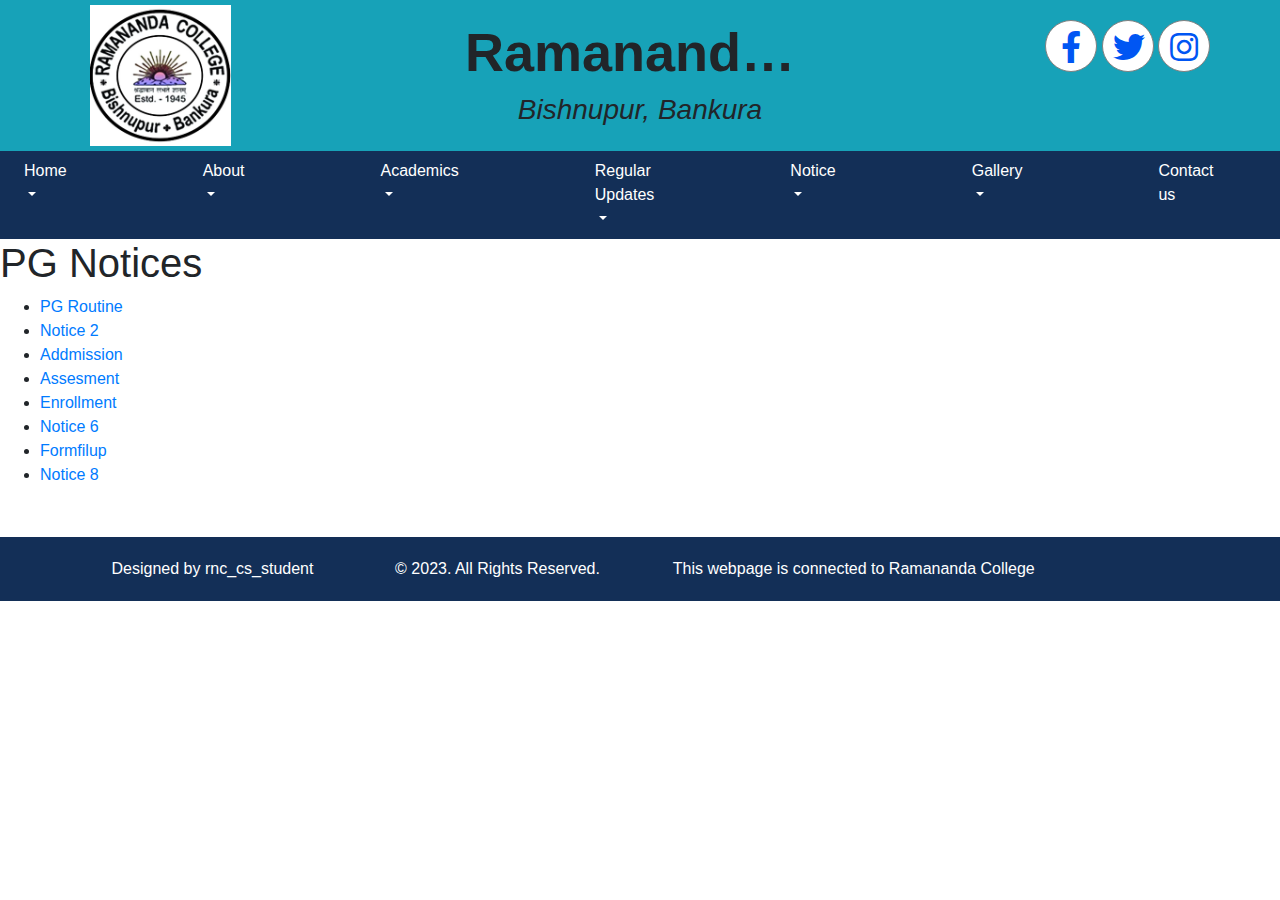
<file: pgnotice.html>
<!DOCTYPE html>
<html lang="en">
    <head>
        <title>Home:Ramananda College</title>
        <meta charset="utf-8">
        <meta name="viewport" content="width=device-width, initial-scale=1">
<!--css file-->
   <link href="assets/css/bootstrap.min.css" rel="stylesheet" type="text/css">
<!--   external css-->
   <link href="assets/css/style.css" rel="stylesheet" type="text/css">
<!--   fontawesome css-->
   <link href="https://cdnjs.cloudflare.com/ajax/libs/font-awesome/5.15.2/css/all.min.css" rel="stylesheet" type="text/css">
   <script src="assets/js/jquery-3.5.1.min.js"></script>

    </head>
    <body>
      <div class="container-fluid bg-info">
          <div class="container">
            <div class="row">
                <div class="col-sm-4 col-3">
                    <img class="img-fluid logo" src="assets/images/logo.webp" alt="logo image">
                </div>
                
                <div class="col-sm-4 col-5">
                 <h1 class="logo-head" style="font-family: 'Edwardian Script ITC',sans-serif;font-size: 54px;font-weight: bold;">Ramananda College</h1><h3 style="font-style: italic;text-align: center;">Bishnupur, Bankura</h3>
               </div>
                
                <div class="col-sm-4 col-4">
                 <div class="ico-icon">
                 <a href="https://www.facebook.com/"><i class="fab fa-facebook-f fa-2x"></i></a>
                 <a href="index.html"><i class="fab fa-twitter fa-2x "></i></a>
                 <a href="https://www.instagram.com/"><i class="fab fa-instagram fa-2x "></i></a>
                  </div> 
                </div> 
            </div>
          </div>
      </div>
       <!-- strat navbar        -->
<nav id="navbar" class="navbar navbar-expand-lg navbar-light bg-theme"> 
  <a href="index.html" class="navbar-brand">
      <img class="img-fluid brand-logo" src="assets/images/logo.webp" alt="logo image">
  </a>
  <button class="navbar-toggler" type="button" data-toggle="collapse" data-target="#navbarText" aria-controls="navbarText" aria-expanded="false" aria-label="Toggle navigation">
   <i class="fas fa-bars text-light"></i>
 </button>
   <div class="collapse navbar-collapse" id="navbarText">
     <ul class="navbar-nav ml-auto">
       <li class="nav-item">
         <a class="nav-link dropdown-toggle" href="#" id="navbarDropdown" role="button" data-toggle="dropdown" aria-haspopup="true" aria-expanded="false">
           Home
         </a>
         <div class="dropdown-menu" aria-labelledby="navbarDropdown">
           <a class="dropdown-item" href="https://tawk.to/chat/649371c8cc26a871b023f2b7/1h3fv8u61">livechat</a>
           <!--<button on click="changeColor()" class="dropdown-item" href="https://openai.com/blog/chatgpt">ChatGpt </button>-->
           <a class="dropdown-item" href="https://chat.openai.com/auth/login">ChatGpt for Question-Solving</a>
         </div>
       </li>
       <li class="nav-item dropdown">
         <a class="nav-link dropdown-toggle" href="#" id="navbarDropdown" role="button" data-toggle="dropdown" aria-haspopup="true" aria-expanded="false">
           About
         </a>
         <div class="dropdown-menu" aria-labelledby="navbarDropdown">
           <a class="dropdown-item" href="about-us.html">About Us</a>
           <a class="dropdown-item" href="mission-&-vision.html">Student Life</a> 
           <a class="dropdown-item" href="message.html">Developer's Message</a> 
         </div>
       </li> 
       <li class="nav-item dropdown">
         <a class="nav-link dropdown-toggle" href="#" id="navbarDropdown" role="button" data-toggle="dropdown" aria-haspopup="true" aria-expanded="false">
           Academics
         </a>
         <div class="dropdown-menu" aria-labelledby="navbarDropdown">
           <a class="dropdown-item" href="admision-procedure.html">Addmission Procedure</a>
           <a class="dropdown-item" href="facilities.html">Facilities</a> 
           <a class="dropdown-item" href="our-team.html">C.S Department</a> 
           <a class="dropdown-item" href="department.html">Others Department</a> 
         </div>
       </li> 
       <li class="nav-item dropdown">
         <a class="nav-link dropdown-toggle" href="#" id="navbarDropdown" role="button" data-toggle="dropdown" aria-haspopup="true" aria-expanded="false">
           Regular Updates
         </a>
         <div class="dropdown-menu" aria-labelledby="navbarDropdown">
           <a class="dropdown-item" href="https://bkuresults01.com/oas/OpenLink/PreviourYearQuestionPaper">Previous year questions paper</a>
           <a class="dropdown-item" href="https://aviortechnologies.in/developer/vas/ramananda_vas/">Library: check book</a> 
           <a class="dropdown-item" href="https://www.ramanandacollege.org/study_material.php">Study Material</a> 
           <a class="dropdown-item" href="https://www.bankurauniv.ac.in/get-page-details-category/5">News & Events</a>
         </div>
       </li> 
       <li class="nav-item dropdown">
         <a class="nav-link dropdown-toggle" href="#" id="navbarDropdown" role="button" data-toggle="dropdown" aria-haspopup="true" aria-expanded="false">
           Notice
         </a>
         <div class="dropdown-menu" aria-labelledby="navbarDropdown">
           <a class="dropdown-item" href="ugnotice.html">UG</a> 
           <a class="dropdown-item" href="pgnotice.html">PG</a> 
           <a class="dropdown-item" href="scholarshipnotice.html">scholarship</a> 
           <a class="dropdown-item" href="https://cms.ecounselling.nic.in/CMSAdmin/Handler/FileHandler.ashx?B=119&A=2">Others Exam Preparation</a>
         </div>
       </li> 
       <li class="nav-item dropdown">
         <a class="nav-link dropdown-toggle" href="#" id="navbarDropdown" role="button" data-toggle="dropdown" aria-haspopup="true" aria-expanded="false">
           Gallery
         </a>
         <div class="dropdown-menu" aria-labelledby="navbarDropdown">
           <a class="dropdown-item" href="photos.html">Photos</a>  
         </div>
       </li> 
       <li class="nav-item ">
         <a class="nav-link" href="contact-us.html">Contact us</a>
       </li>    
       </ul> 
   </div>
   </nav>
  <h1>PG Notices</h1>
  <ul>
    <li><a href="https://ramanandacollege.org/notice/PG%20ROUTINE%20SEM%202_compressed%20(1).pdf" download>PG Routine</a></li>
    <li><a href="https://ramanandacollege.org/notice/PG%20FORM%20FILLUP%20SEM-4(2022-2023).pdf" download>Notice 2</a></li>
    <li><a href="https://ramanandacollege.org/notice/PG%20ADMISSION%202ND%20TIME%20(SEM%20II%20&%20SEM%20IV)_20230506_0001.pdf" download>Addmission</a></li>
    <li><a href="https://ramanandacollege.org/notice/PG%20INTERNAL%20ASSESSMENT%20NOTICE%20FOR%20STUDENTS.pdf" download>Assesment</a></li>
    <li><a href="https://ramanandacollege.org/notice/PG%20ENROLLMENT%20SEM%202%20&%204%202022-2023_20230429_0001.pdf" download>Enrollment</a></li>
    <li><a href="https://ramanandacollege.org/notice/PG%20ASMISSION%202&4_20230428_0001.pdf" download>Notice 6</a></li>
    <li><a href="https://ramanandacollege.org/notice/NOTICE%20-%20PG%20LATE%20FINE%20EXAM%20FORM%20FILL-UP%20SEM%20-%20I%2007.02.2023.pdf" download>Formfilup</a></li>
    <li><a href="https://ramanandacollege.org/notice/PG%20ASMISSION%202&4_20230428_0001.pdf" download>Notice 8</a></li>
      
  </ul>
  
  <!-- footer-->
<div class="container-fluid footer">
  <div class="container">
  <div class="row">
      <div class="col-sm-6">
         <div class="row">
             <div class="col-sm-6">
                 <span>Designed by rnc_cs_student</span>
             </div>
             <div class="col-sm-6">
                  <span>© 2023. All Rights Reserved.</span>
             </div>
         </div> 
      </div>
      <div class="col-sm-6">
          
         <div class="row">
             <!--<div class="col-sm-3">
                  <span></span>
             </div>-->
             <div class="col-sm-9">
                  <span>This webpage is connected to Ramananda College</span>
             </div>
             <!--<div class="col-sm-2">
                  <span></span>
             </div>
             <div class="col-sm-3">
                  <span></span>
             </div>-->
         </div> 
          
      </div>
  </div>
  </div>
</div>


<!--       js file        -->
  
   <script src="assets/js/bootstrap.min.js"></script>
   <script>
        window.onscroll = function(){myFunction()};
       var navbar = document.getElementById("navbar");
       var sticky = navbar.offsetTop;
       
       
       function myFunction(){
           if(window.pageYOffset >= sticky){
               navbar.classList.add("sticky");
           }
           else{
               navbar.classList.remove("sticky");
           }
       }
        
    </script>
    </body>
</html>
</file>
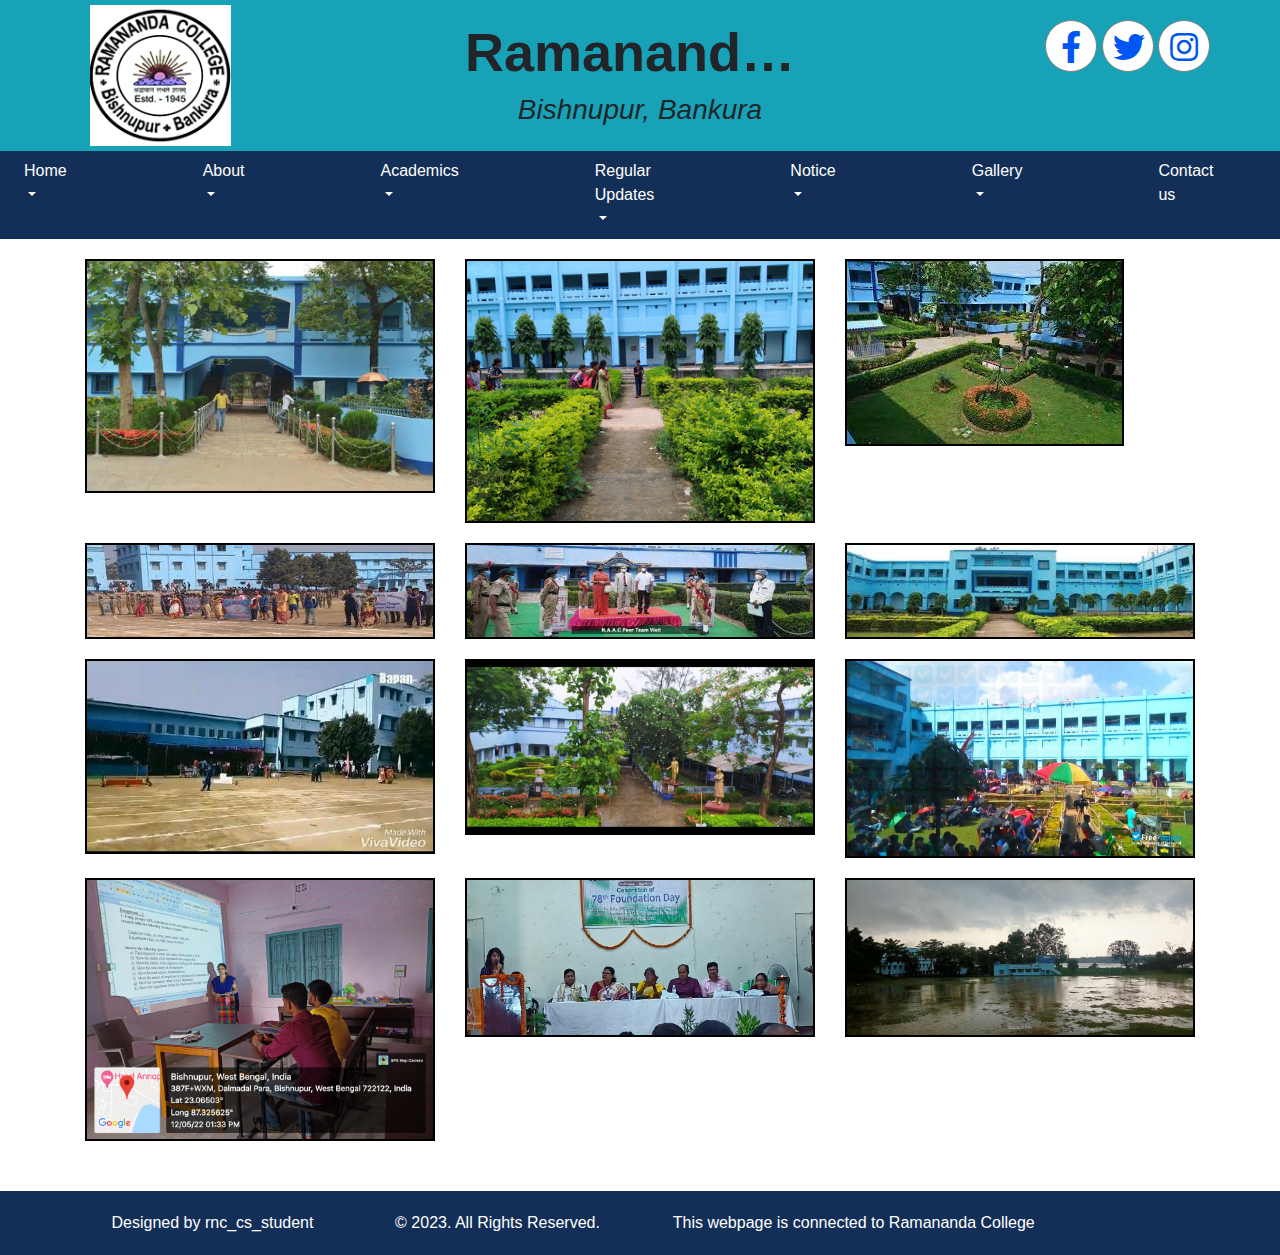
<file: photos.html>
<!DOCTYPE html>
<html lang="en">
    <head>
        <title>Home: Ramananda College</title>
        <meta charset="utf-8">
        <meta name="viewport" content="width=device-width, initial-scale=1">
<!--css file-->
   <link href="assets/css/bootstrap.min.css" rel="stylesheet" type="text/css">
<!--   external css-->
   <link href="assets/css/style.css" rel="stylesheet" type="text/css">
<!--   fontawesome css-->
   <link href="https://cdnjs.cloudflare.com/ajax/libs/font-awesome/5.15.2/css/all.min.css" rel="stylesheet" type="text/css">
   <script src="assets/js/jquery-3.5.1.min.js"></script>
   
   
    </head>
    <body>
         <div class="container-fluid bg-info">
             <div class="container">
               <div class="row">
                   <div class="col-sm-4 col-3">
                       <img class="img-fluid logo" src="assets/images/logo.webp" alt="logo image">
                   </div>
                   
                   <div class="col-sm-4 col-5">
                    <h1 class="logo-head" style="font-family: 'Edwardian Script ITC',sans-serif;font-size: 54px;font-weight: bold;">Ramananda College</h1><h3 style="font-style: italic;text-align: center;">Bishnupur, Bankura</h3>
                  </div>
                   
                   <div class="col-sm-4 col-4">
                    <div class="ico-icon">
                    <a href="https://www.facebook.com/"><i class="fab fa-facebook-f fa-2x"></i></a>
                    <a href="index.html"><i class="fab fa-twitter fa-2x "></i></a>
                    <a href="https://www.instagram.com/"><i class="fab fa-instagram fa-2x "></i></a>
                     </div> 
                   </div> 
               </div>
             </div>
         </div>
         
         
<!-- strat navbar        -->
<nav id="navbar" class="navbar navbar-expand-lg navbar-light bg-theme"> 
  <a href="index.html" class="navbar-brand">
      <img class="img-fluid brand-logo" src="assets/images/logo.webp" alt="logo image">
  </a>
  <button class="navbar-toggler" type="button" data-toggle="collapse" data-target="#navbarText" aria-controls="navbarText" aria-expanded="false" aria-label="Toggle navigation">
   <i class="fas fa-bars text-light"></i>
 </button>
   <div class="collapse navbar-collapse" id="navbarText">
     <ul class="navbar-nav ml-auto">
       <li class="nav-item">
         <a class="nav-link dropdown-toggle" href="#" id="navbarDropdown" role="button" data-toggle="dropdown" aria-haspopup="true" aria-expanded="false">
           Home
         </a>
         <div class="dropdown-menu" aria-labelledby="navbarDropdown">
           <a class="dropdown-item" href="https://tawk.to/chat/649371c8cc26a871b023f2b7/1h3fv8u61">livechat</a>
           <!--<button on click="changeColor()" class="dropdown-item" href="https://openai.com/blog/chatgpt">ChatGpt </button>-->
           <a class="dropdown-item" href="https://chat.openai.com/auth/login">ChatGpt for Question-Solving</a>
         </div>
       </li>
       <li class="nav-item dropdown">
         <a class="nav-link dropdown-toggle" href="#" id="navbarDropdown" role="button" data-toggle="dropdown" aria-haspopup="true" aria-expanded="false">
           About
         </a>
         <div class="dropdown-menu" aria-labelledby="navbarDropdown">
           <a class="dropdown-item" href="about-us.html">About Us</a>
           <a class="dropdown-item" href="mission-&-vision.html">Student Life</a> 
           <a class="dropdown-item" href="message.html">Developer's Message</a> 
         </div>
       </li> 
       <li class="nav-item dropdown">
         <a class="nav-link dropdown-toggle" href="#" id="navbarDropdown" role="button" data-toggle="dropdown" aria-haspopup="true" aria-expanded="false">
           Academics
         </a>
         <div class="dropdown-menu" aria-labelledby="navbarDropdown">
           <a class="dropdown-item" href="admision-procedure.html">Addmission Procedure</a>
           <a class="dropdown-item" href="facilities.html">Facilities</a> 
           <a class="dropdown-item" href="our-team.html">C.S Department</a> 
           <a class="dropdown-item" href="department.html">Others Department</a> 
         </div>
       </li> 
       <li class="nav-item dropdown">
         <a class="nav-link dropdown-toggle" href="#" id="navbarDropdown" role="button" data-toggle="dropdown" aria-haspopup="true" aria-expanded="false">
           Regular Updates
         </a>
         <div class="dropdown-menu" aria-labelledby="navbarDropdown">
           <a class="dropdown-item" href="https://bkuresults01.com/oas/OpenLink/PreviourYearQuestionPaper">Previous year questions paper</a>
           <a class="dropdown-item" href="https://aviortechnologies.in/developer/vas/ramananda_vas/">Library: check book</a> 
           <a class="dropdown-item" href="https://www.ramanandacollege.org/study_material.php">Study Material</a> 
           <a class="dropdown-item" href="https://www.bankurauniv.ac.in/get-page-details-category/5">News & Events</a>
         </div>
       </li> 
       <li class="nav-item dropdown">
         <a class="nav-link dropdown-toggle" href="#" id="navbarDropdown" role="button" data-toggle="dropdown" aria-haspopup="true" aria-expanded="false">
           Notice
         </a>
         <div class="dropdown-menu" aria-labelledby="navbarDropdown">
           <a class="dropdown-item" href="ugnotice.html">UG</a> 
           <a class="dropdown-item" href="pgnotice.html">PG</a> 
           <a class="dropdown-item" href="scholarshipnotice.html">scholarship</a> 
           <a class="dropdown-item" href="https://cms.ecounselling.nic.in/CMSAdmin/Handler/FileHandler.ashx?B=119&A=200&F=44&L=P">Others Exam Preparation</a>
         </div>
       </li> 
       <li class="nav-item dropdown">
         <a class="nav-link dropdown-toggle" href="#" id="navbarDropdown" role="button" data-toggle="dropdown" aria-haspopup="true" aria-expanded="false">
           Gallery
         </a>
         <div class="dropdown-menu" aria-labelledby="navbarDropdown">
           <a class="dropdown-item" href="photos.html">Photos</a>  
         </div>
       </li> 
       <li class="nav-item ">
         <a class="nav-link" href="contact-us.html">Contact us</a>
       </li>    
       </ul> 
   </div>
 </nav>
 <!-- end strat navbar        -->  

<div class="container">
	<div class="row">  
				<div class="col-sm-4">
					<a href="assets/images/f1.webp"><img src="assets/images/f1.webp" class="img-fluid f-mmg"> </a>  
				</div>
			 <div class="col-sm-4">
					<a href="assets/images/f1.jpg"><img src="assets/images/f11.jpg" class="img-fluid f-mmg"> </a>  
				</div>
			 <div class="col-sm-4">
					<a href="assets/images/f1.jpg"><img src="assets/images/f12.jpg" class="img-fluid f-mmg"> </a>  
				</div>
			 <div class="col-sm-4">
					<a href="assets/images/f1.jpg"><img src="assets/images/f13.jpg" class="img-fluid f-mmg"> </a>  
				</div>
			 <div class="col-sm-4">
					<a href="assets/images/f1.jpg"><img src="assets/images/f14.jpg" class="img-fluid f-mmg"> </a>  
				</div>
			 <div class="col-sm-4">
					<a href="assets/images/f1.jpg"><img src="assets/images/f15.jpg" class="img-fluid f-mmg"> </a>  
				</div>
			 <div class="col-sm-4">
					<a href="assets/images/f1.jpg"><img src="assets/images/f16.jpg" class="img-fluid f-mmg"> </a>  
				</div>
			 <div class="col-sm-4">
					<a href="assets/images/f1.jpg"><img src="assets/images/f17.jpg" class="img-fluid f-mmg"> </a>  
				</div>
			 <div class="col-sm-4">
					<a href="assets/images/f1.jpg"><img src="assets/images/f18.jpg" class="img-fluid f-mmg"> </a>  
				</div>
			 <div class="col-sm-4">
					<a href="assets/images/f1.jpg"><img src="assets/images/f19.jpg" class="img-fluid f-mmg"> </a>  
				</div>
			 <div class="col-sm-4">
					<a href="assets/images/f1.jpg"><img src="assets/images/f20.jpg" class="img-fluid f-mmg"> </a>  
				</div>
			  <div class="col-sm-4">
					<a href="assets/images/f1.jpg"><img src="assets/images/f21.jpg" class="img-fluid f-mmg"> </a>  
				</div>
		
	</div>
</div>


<!-- footer-->
<div class="container-fluid footer">
  <div class="container">
  <div class="row">
      <div class="col-sm-6">
         <div class="row">
             <div class="col-sm-6">
                 <span>Designed by rnc_cs_student</span>
             </div>
             <div class="col-sm-6">
                  <span>© 2023. All Rights Reserved.</span>
             </div>
         </div> 
      </div>
      <div class="col-sm-6">
          
         <div class="row">
             <!--<div class="col-sm-3">
                  <span></span>
             </div>-->
             <div class="col-sm-9">
                  <span>This webpage is connected to Ramananda College</span>
             </div>
             <!--<div class="col-sm-2">
                  <span></span>
             </div>
             <div class="col-sm-3">
                  <span></span>
             </div>-->
         </div> 
          
      </div>
  </div>
  </div>
</div>



<!--       js file        -->
  
   <script src="assets/js/bootstrap.min.js"></script>
   <script>
        window.onscroll = function(){myFunction()};
       var navbar = document.getElementById("navbar");
       var sticky = navbar.offsetTop;
       
       
       function myFunction(){
           if(window.pageYOffset >= sticky){
               navbar.classList.add("sticky");
           }
           else{
               navbar.classList.remove("sticky");
           }
       }
        
    </script>
    </body>
</html>
</file>
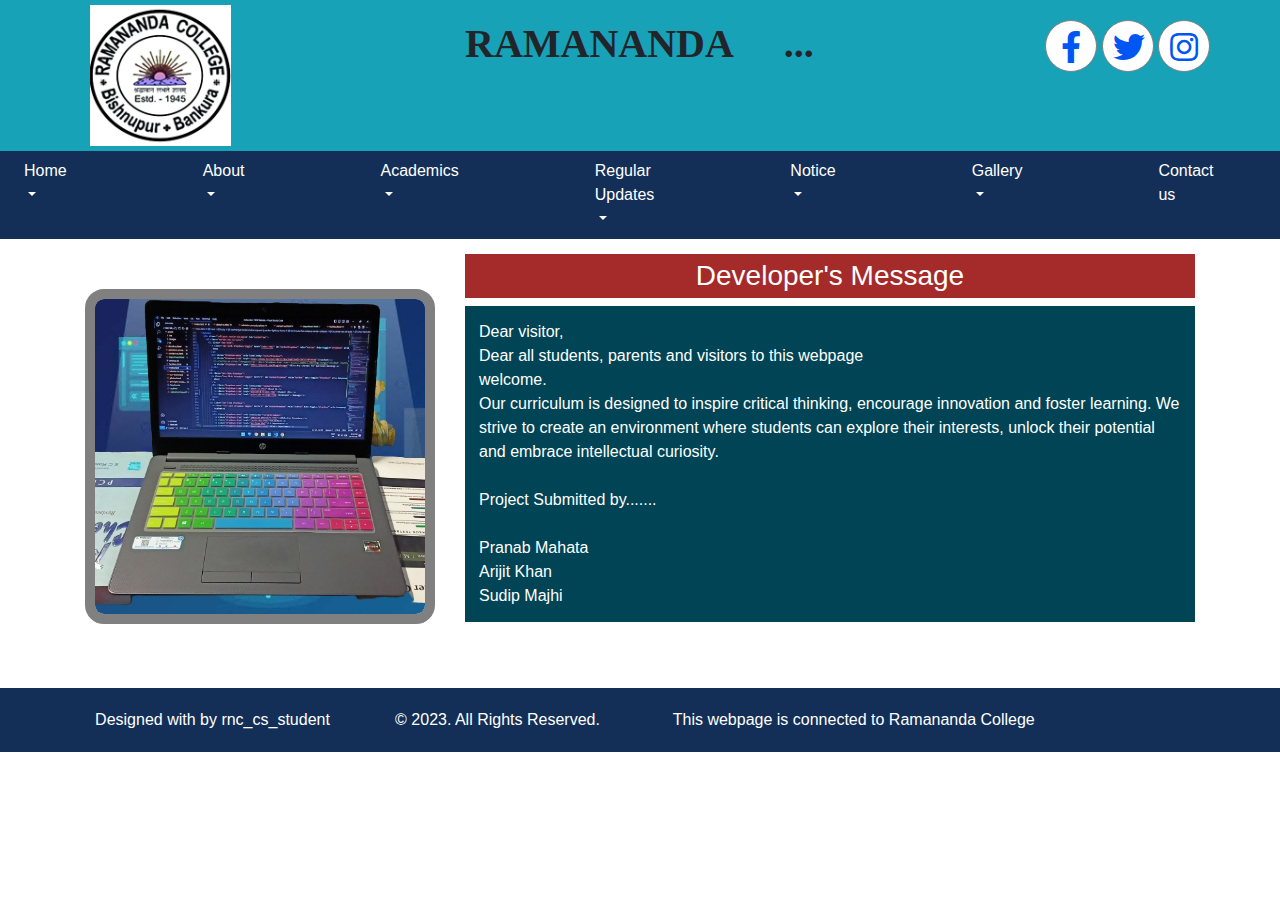
<file: principle-message.html>
<!DOCTYPE html>
<html lang="en">
    <head>
        <title>Home: Ramananda College</title>
        <meta charset="utf-8">
        <meta name="viewport" content="width=device-width, initial-scale=1">
<!--css file-->
   <link href="assets/css/bootstrap.min.css" rel="stylesheet" type="text/css">
<!--   external css-->
   <link href="assets/css/style.css" rel="stylesheet" type="text/css">
<!--   fontawesome css-->
   <link href="https://cdnjs.cloudflare.com/ajax/libs/font-awesome/5.15.2/css/all.min.css" rel="stylesheet" type="text/css">
   <script src="assets/js/jquery-3.5.1.min.js"></script>
   
   
    </head>
    <body>
         <div class="container-fluid bg-info">
             <div class="container">
               <div class="row">
                   <div class="col-sm-4 col-3">
                       <img class="img-fluid logo" src="assets/images/logo.webp" alt="logo image">
                   </div>
                   
                   <div class="col-sm-4 col-5">
                       <h1 class="logo-head">RAMANANDA COLLEGE</h1>
                   </div>
                   
                   <div class="col-sm-4 col-4">
                    <div class="ico-icon">
                    <a href="https://www.facebook.com/"><i class="fab fa-facebook-f fa-2x"></i></a>
                    <a href="https://twitter.com/"><i class="fab fa-twitter fa-2x "></i></a>
                    <a href="https://www.instagram.com/"><i class="fab fa-instagram fa-2x "></i></a>
                     </div> 
                   </div> 
               </div>
             </div>
         </div>
         
         <!-- strat navbar        -->
<nav id="navbar" class="navbar navbar-expand-lg navbar-light bg-theme"> 
  <a href="index.html" class="navbar-brand">
      <img class="img-fluid brand-logo" src="assets/images/logo.webp" alt="logo image">
  </a>
  <button class="navbar-toggler" type="button" data-toggle="collapse" data-target="#navbarText" aria-controls="navbarText" aria-expanded="false" aria-label="Toggle navigation">
   <i class="fas fa-bars text-light"></i>
 </button>
   <div class="collapse navbar-collapse" id="navbarText">
     <ul class="navbar-nav ml-auto">
       <li class="nav-item">
         <a class="nav-link dropdown-toggle" href="#" id="navbarDropdown" role="button" data-toggle="dropdown" aria-haspopup="true" aria-expanded="false">
           Home
         </a>
         <div class="dropdown-menu" aria-labelledby="navbarDropdown">
           <a class="dropdown-item" href="https://tawk.to/chat/649371c8cc26a871b023f2b7/1h3fv8u61">livechat</a>
           <!--<button on click="changeColor()" class="dropdown-item" href="https://openai.com/blog/chatgpt">ChatGpt </button>-->
           <a class="dropdown-item" href="https://openai.com/blog/chatgpt">Click:Try ChatGpt for Question-Solving</a>
         </div>
       </li>
       <li class="nav-item dropdown">
         <a class="nav-link dropdown-toggle" href="#" id="navbarDropdown" role="button" data-toggle="dropdown" aria-haspopup="true" aria-expanded="false">
           About
         </a>
         <div class="dropdown-menu" aria-labelledby="navbarDropdown">
           <a class="dropdown-item" href="about-us.html">About Us</a>
           <a class="dropdown-item" href="mission-&-vision.html">Student Life</a> 
           <a class="dropdown-item" href="principle-message.html">Developer's Message</a> 
         </div>
       </li> 
       <li class="nav-item dropdown">
         <a class="nav-link dropdown-toggle" href="#" id="navbarDropdown" role="button" data-toggle="dropdown" aria-haspopup="true" aria-expanded="false">
           Academics
         </a>
         <div class="dropdown-menu" aria-labelledby="navbarDropdown">
           <a class="dropdown-item" href="admision-procedure.html">Addmission Procedure</a>
           <a class="dropdown-item" href="facilities.html">Facilities</a> 
           <a class="dropdown-item" href="our-team.html">C.S Department</a> 
           <a class="dropdown-item" href="department.html">Others Department</a> 
         </div>
       </li> 
       <li class="nav-item dropdown">
         <a class="nav-link dropdown-toggle" href="#" id="navbarDropdown" role="button" data-toggle="dropdown" aria-haspopup="true" aria-expanded="false">
           Regular Updates
         </a>
         <div class="dropdown-menu" aria-labelledby="navbarDropdown">
           <a class="dropdown-item" href="https://bkuresults01.com/oas/OpenLink/PreviourYearQuestionPaper">Previous year questions paper</a>
           <a class="dropdown-item" href="https://aviortechnologies.in/developer/vas/ramananda_vas/">Library: check book</a> 
           <a class="dropdown-item" href="https://www.ramanandacollege.org/study_material.php">Study Material</a> 
           <a class="dropdown-item" href="https://www.bankurauniv.ac.in/get-page-details-category/5">News & Events</a>
         </div>
       </li> 
       <li class="nav-item dropdown">
         <a class="nav-link dropdown-toggle" href="#" id="navbarDropdown" role="button" data-toggle="dropdown" aria-haspopup="true" aria-expanded="false">
           Notice
         </a>
         <div class="dropdown-menu" aria-labelledby="navbarDropdown">
           <a class="dropdown-item" href="https://www.bankurauniv.ac.in/uploads/tempimagepdflink/1687367745.pdf">UG</a> 
           <a class="dropdown-item" href="https://www.bankurauniv.ac.in/uploads/tempimagepdflink/1687164025.pdf">PG</a> 
           <a class="dropdown-item" href="https://ramanandacollege.org/notice/NOTICE%20FOR%20OASIS%20SCHOLARSHIP%20(4).pdf">scholarship</a> 
           <a class="dropdown-item" href="ug.html">UG Examination Notice:Bankura University</a> 
           <a class="dropdown-item" href="https://www.bankurauniv.ac.in/uploads/tempimagepdflink/1686398881.pdf">PG Examination Notice:Bankura University</a>
           <a class="dropdown-item" href="https://cms.ecounselling.nic.in/CMSAdmin/Handler/FileHandler.ashx?B=119&A=200&F=44&L=P">Others Exam Preparation</a>
         </div>
       </li> 
       <li class="nav-item dropdown">
         <a class="nav-link dropdown-toggle" href="#" id="navbarDropdown" role="button" data-toggle="dropdown" aria-haspopup="true" aria-expanded="false">
           Gallery
         </a>
         <div class="dropdown-menu" aria-labelledby="navbarDropdown">
           <a class="dropdown-item" href="photos.html">Photos</a>  
         </div>
       </li> 
       <li class="nav-item ">
         <a class="nav-link" href="contact-us.html">Contact us</a>
       </li>    
       </ul> 
   </div>
 </nav>
 <!-- end strat navbar        -->  

<div class="container">
	<div class="row">  
				<div class="col-sm-4">
					<img src="assets/images/principal.jpg" class="img-fluid principle-mmg">
				</div>
				<div class="col-sm-8">
					<h3 class="heading-about"> Developer's Message </h3>
					<p class="text-mission-vission">
            Dear visitor,<br>
                     Dear all students, parents and visitors to this webpage<br>
                                        welcome.
            <br>Our curriculum is designed to inspire critical thinking, encourage innovation and foster learning.  
            We strive to create an environment where students can explore their interests, unlock their potential and embrace intellectual curiosity.
    
<br><br>Project Submitted by....... <br><br>

Pranab Mahata <br>
Arijit Khan<br>
Sudip Majhi</p>
				</div>
		
	</div>
</div>

<!-- footer-->
<div class="container-fluid footer">
  <div class="container">
  <div class="row">
      <div class="col-sm-6">
         <div class="row">
             <div class="col-sm-6">
                 <span>Designed with  by rnc_cs_student</span>
             </div>
             <div class="col-sm-6">
                  <span>© 2023. All Rights Reserved.</span>
             </div>
         </div> 
      </div>
      <div class="col-sm-6">
          
         <div class="row">
             <!--<div class="col-sm-3">
                  <span></span>
             </div>-->
             <div class="col-sm-9">
                  <span>This webpage is connected to Ramananda College</span>
             </div>
             <!--<div class="col-sm-2">
                  <span></span>
             </div>
             <div class="col-sm-3">
                  <span></span>
             </div>-->
         </div> 
          
      </div>
  </div>
  </div>
</div>


<!--       js file        -->
  
   <script src="assets/js/bootstrap.min.js"></script>
   <script>
        window.onscroll = function(){myFunction()};
       var navbar = document.getElementById("navbar");
       var sticky = navbar.offsetTop;
       
       
       function myFunction(){
           if(window.pageYOffset >= sticky){
               navbar.classList.add("sticky");
           }
           else{
               navbar.classList.remove("sticky");
           }
       }
        
    </script>
    </body>
</html>
</file>
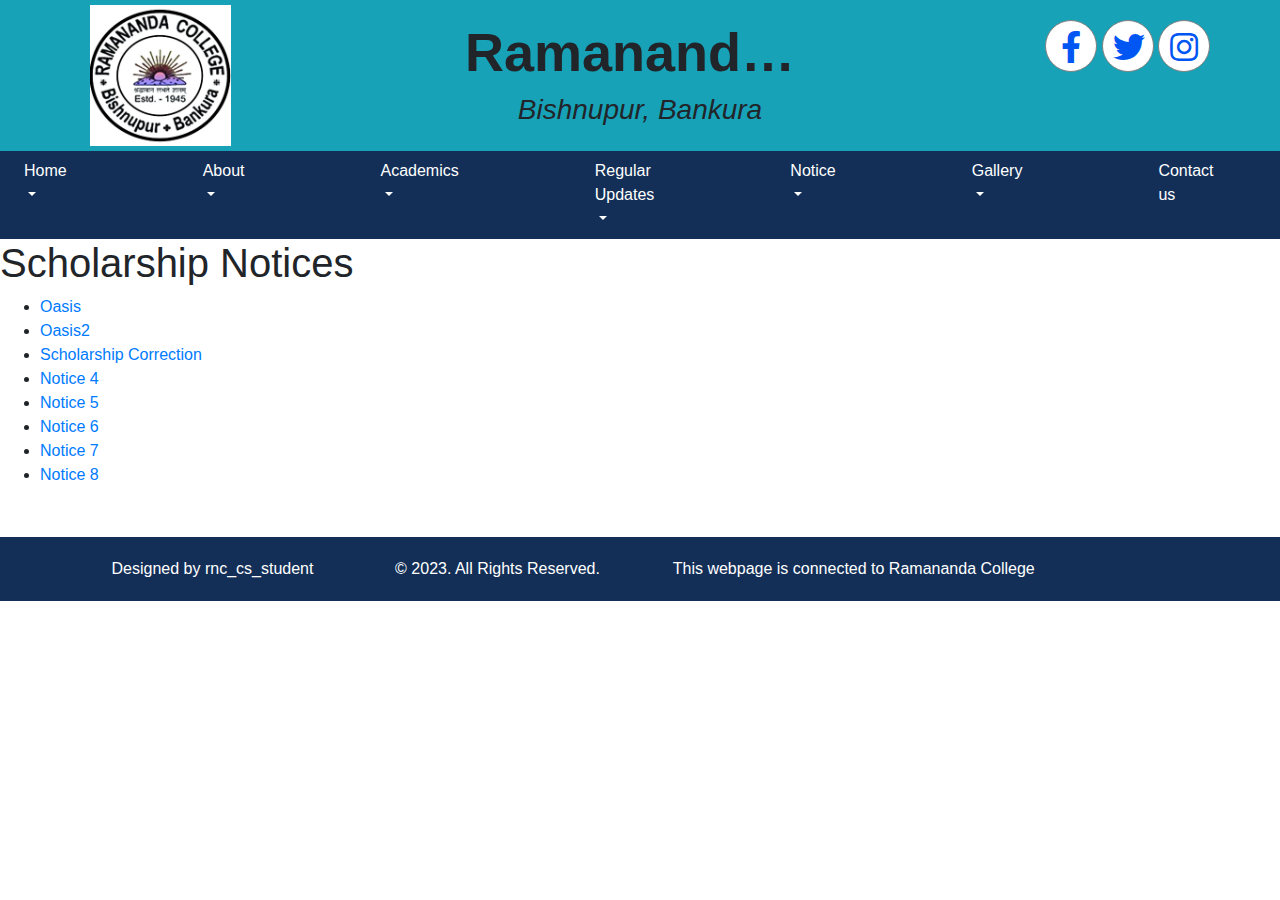
<file: scholarshipnotice.html>
<!DOCTYPE html>
<html lang="en">
    <head>
        <title>Home:Ramananda College</title>
        <meta charset="utf-8">
        <meta name="viewport" content="width=device-width, initial-scale=1">
<!--css file-->
   <link href="assets/css/bootstrap.min.css" rel="stylesheet" type="text/css">
<!--   external css-->
   <link href="assets/css/style.css" rel="stylesheet" type="text/css">
<!--   fontawesome css-->
   <link href="https://cdnjs.cloudflare.com/ajax/libs/font-awesome/5.15.2/css/all.min.css" rel="stylesheet" type="text/css">
   <script src="assets/js/jquery-3.5.1.min.js"></script>

    </head>
    <body>
      <div class="container-fluid bg-info">
          <div class="container">
            <div class="row">
                <div class="col-sm-4 col-3">
                    <img class="img-fluid logo" src="assets/images/logo.webp" alt="logo image">
                </div>
                
                <div class="col-sm-4 col-5">
                 <h1 class="logo-head" style="font-family: 'Edwardian Script ITC',sans-serif;font-size: 54px;font-weight: bold;">Ramananda College</h1><h3 style="font-style: italic;text-align: center;">Bishnupur, Bankura</h3>
               </div>
                
                <div class="col-sm-4 col-4">
                 <div class="ico-icon">
                 <a href="https://www.facebook.com/"><i class="fab fa-facebook-f fa-2x"></i></a>
                 <a href="index.html"><i class="fab fa-twitter fa-2x "></i></a>
                 <a href="https://www.instagram.com/"><i class="fab fa-instagram fa-2x "></i></a>
                  </div> 
                </div> 
            </div>
          </div>
      </div>
       <!-- strat navbar        -->
<nav id="navbar" class="navbar navbar-expand-lg navbar-light bg-theme"> 
  <a href="index.html" class="navbar-brand">
      <img class="img-fluid brand-logo" src="assets/images/logo.webp" alt="logo image">
  </a>
  <button class="navbar-toggler" type="button" data-toggle="collapse" data-target="#navbarText" aria-controls="navbarText" aria-expanded="false" aria-label="Toggle navigation">
   <i class="fas fa-bars text-light"></i>
 </button>
   <div class="collapse navbar-collapse" id="navbarText">
     <ul class="navbar-nav ml-auto">
       <li class="nav-item">
         <a class="nav-link dropdown-toggle" href="#" id="navbarDropdown" role="button" data-toggle="dropdown" aria-haspopup="true" aria-expanded="false">
           Home
         </a>
         <div class="dropdown-menu" aria-labelledby="navbarDropdown">
           <a class="dropdown-item" href="https://tawk.to/chat/649371c8cc26a871b023f2b7/1h3fv8u61">livechat</a>
           <!--<button on click="changeColor()" class="dropdown-item" href="https://openai.com/blog/chatgpt">ChatGpt </button>-->
           <a class="dropdown-item" href="https://chat.openai.com/auth/login">ChatGpt for Question-Solving</a>
         </div>
       </li>
       <li class="nav-item dropdown">
         <a class="nav-link dropdown-toggle" href="#" id="navbarDropdown" role="button" data-toggle="dropdown" aria-haspopup="true" aria-expanded="false">
           About
         </a>
         <div class="dropdown-menu" aria-labelledby="navbarDropdown">
           <a class="dropdown-item" href="about-us.html">About Us</a>
           <a class="dropdown-item" href="mission-&-vision.html">Student Life</a> 
           <a class="dropdown-item" href="message.html">Developer's Message</a> 
         </div>
       </li> 
       <li class="nav-item dropdown">
         <a class="nav-link dropdown-toggle" href="#" id="navbarDropdown" role="button" data-toggle="dropdown" aria-haspopup="true" aria-expanded="false">
           Academics
         </a>
         <div class="dropdown-menu" aria-labelledby="navbarDropdown">
           <a class="dropdown-item" href="admision-procedure.html">Addmission Procedure</a>
           <a class="dropdown-item" href="facilities.html">Facilities</a> 
           <a class="dropdown-item" href="our-team.html">C.S Department</a> 
           <a class="dropdown-item" href="department.html">Others Department</a> 
         </div>
       </li> 
       <li class="nav-item dropdown">
         <a class="nav-link dropdown-toggle" href="#" id="navbarDropdown" role="button" data-toggle="dropdown" aria-haspopup="true" aria-expanded="false">
           Regular Updates
         </a>
         <div class="dropdown-menu" aria-labelledby="navbarDropdown">
           <a class="dropdown-item" href="https://bkuresults01.com/oas/OpenLink/PreviourYearQuestionPaper">Previous year questions paper</a>
           <a class="dropdown-item" href="https://aviortechnologies.in/developer/vas/ramananda_vas/">Library: check book</a> 
           <a class="dropdown-item" href="https://www.ramanandacollege.org/study_material.php">Study Material</a> 
           <a class="dropdown-item" href="https://www.bankurauniv.ac.in/get-page-details-category/5">News & Events</a>
         </div>
       </li> 
       <li class="nav-item dropdown">
         <a class="nav-link dropdown-toggle" href="#" id="navbarDropdown" role="button" data-toggle="dropdown" aria-haspopup="true" aria-expanded="false">
           Notice
         </a>
         <div class="dropdown-menu" aria-labelledby="navbarDropdown">
           <a class="dropdown-item" href="ugnotice.html">UG</a> 
           <a class="dropdown-item" href="pgnotice.html">PG</a> 
           <a class="dropdown-item" href="scholarshipnotice.html">scholarship</a> 
           <a class="dropdown-item" href="https://cms.ecounselling.nic.in/CMSAdmin/Handler/FileHandler.ashx?B=119&A=200&F=44&L=P">Others Exam Preparation</a>
         </div>
       </li> 
       <li class="nav-item dropdown">
         <a class="nav-link dropdown-toggle" href="#" id="navbarDropdown" role="button" data-toggle="dropdown" aria-haspopup="true" aria-expanded="false">
           Gallery
         </a>
         <div class="dropdown-menu" aria-labelledby="navbarDropdown">
           <a class="dropdown-item" href="photos.html">Photos</a>  
         </div>
       </li> 
       <li class="nav-item ">
         <a class="nav-link" href="contact-us.html">Contact us</a>
       </li>    
       </ul> 
   </div>
   </nav>
  <h1>Scholarship Notices</h1>
  <ul>
    <li><a href="https://ramanandacollege.org/notice/notice%20oasis.pdf" download>Oasis</a></li>
    <li><a href="https://ramanandacollege.org/notice/OASIS%20SCHOLARSHIP.pdf" download>Oasis2</a></li>
    <li><a href="https://ramanandacollege.org/notice/NOTICE%20-%20SCHOLARSHIP%20CORRECTION%2017-02-2023.pdf" download>Scholarship Correction</a></li>
    <li><a href="https://ramanandacollege.org/notice/NOTICE%20-%20SCHOLARSHIP%20CORRECTION%2015-02-2023.pdf" download>Notice 4</a></li>
    <li><a href="https://ramanandacollege.org/notice/NOTICE%20-%20SCHOLARSHIP%20CORRECTION%2015-02-2023.pdf" download>Notice 5</a></li>
    <li><a href="https://ramanandacollege.org/notice/NOTICE%20-%20SCHOLARSHIP%20CORRECTION%2015-02-2023.pdf" download>Notice 6</a></li>
    <li><a href="https://ramanandacollege.org/notice/NOTICE%20-%20SCHOLARSHIP%20CORRECTION%2015-02-2023.pdf" download>Notice 7</a></li>
    <li><a href="https://ramanandacollege.org/notice/NOTICE%20-%20SCHOLARSHIP%20CORRECTION%2015-02-2023.pdf" download>Notice 8</a></li>
      
  </ul>
  
  <!-- footer-->
<div class="container-fluid footer">
  <div class="container">
  <div class="row">
      <div class="col-sm-6">
         <div class="row">
             <div class="col-sm-6">
                 <span>Designed by rnc_cs_student</span>
             </div>
             <div class="col-sm-6">
                  <span>© 2023. All Rights Reserved.</span>
             </div>
         </div> 
      </div>
      <div class="col-sm-6">
          
         <div class="row">
             <!--<div class="col-sm-3">
                  <span></span>
             </div>-->
             <div class="col-sm-9">
                  <span>This webpage is connected to Ramananda College</span>
             </div>
             <!--<div class="col-sm-2">
                  <span></span>
             </div>
             <div class="col-sm-3">
                  <span></span>
             </div>-->
         </div> 
          
      </div>
  </div>
  </div>
</div>


<!--       js file        -->
  
   <script src="assets/js/bootstrap.min.js"></script>
   <script>
        window.onscroll = function(){myFunction()};
       var navbar = document.getElementById("navbar");
       var sticky = navbar.offsetTop;
       
       
       function myFunction(){
           if(window.pageYOffset >= sticky){
               navbar.classList.add("sticky");
           }
           else{
               navbar.classList.remove("sticky");
           }
       }
        
    </script>
    </body>
</html>
</file>
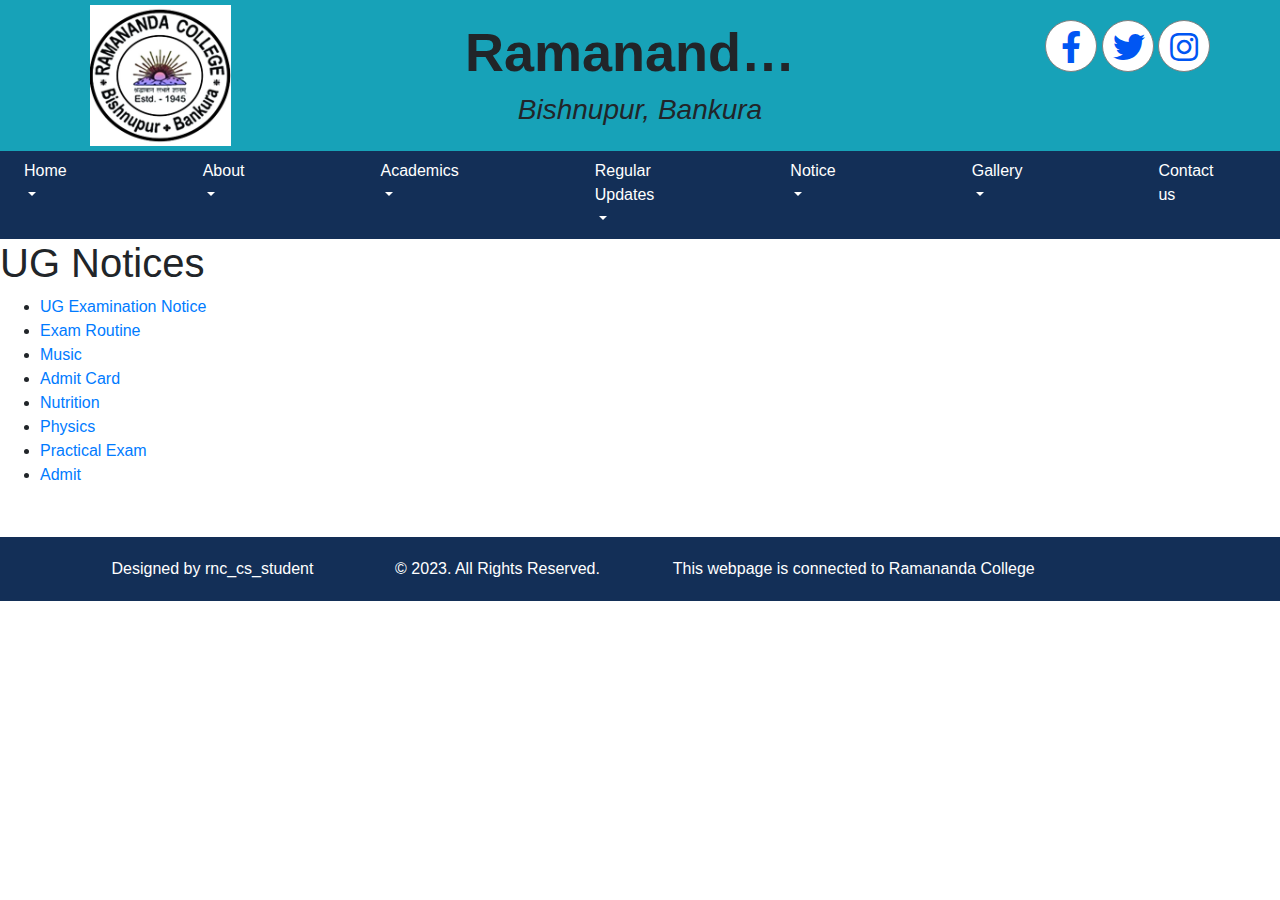
<file: ugnotice.html>
<!DOCTYPE html>
<html lang="en">
    <head>
        <title>Home:Ramananda College</title>
        <meta charset="utf-8">
        <meta name="viewport" content="width=device-width, initial-scale=1">
<!--css file-->
   <link href="assets/css/bootstrap.min.css" rel="stylesheet" type="text/css">
<!--   external css-->
   <link href="assets/css/style.css" rel="stylesheet" type="text/css">
<!--   fontawesome css-->
   <link href="https://cdnjs.cloudflare.com/ajax/libs/font-awesome/5.15.2/css/all.min.css" rel="stylesheet" type="text/css">
   <script src="assets/js/jquery-3.5.1.min.js"></script>

    </head>
    <body>
      <div class="container-fluid bg-info">
          <div class="container">
            <div class="row">
                <div class="col-sm-4 col-3">
                    <img class="img-fluid logo" src="assets/images/logo.webp" alt="logo image">
                </div>
                
                <div class="col-sm-4 col-5">
                 <h1 class="logo-head" style="font-family: 'Edwardian Script ITC',sans-serif;font-size: 54px;font-weight: bold;">Ramananda College</h1><h3 style="font-style: italic;text-align: center;">Bishnupur, Bankura</h3>
               </div>
                
                <div class="col-sm-4 col-4">
                 <div class="ico-icon">
                 <a href="https://www.facebook.com/"><i class="fab fa-facebook-f fa-2x"></i></a>
                 <a href="index.html"><i class="fab fa-twitter fa-2x "></i></a>
                 <a href="https://www.instagram.com/"><i class="fab fa-instagram fa-2x "></i></a>
                  </div> 
                </div> 
            </div>
          </div>
      </div>
       <!-- strat navbar        -->
<nav id="navbar" class="navbar navbar-expand-lg navbar-light bg-theme"> 
  <a href="index.html" class="navbar-brand">
      <img class="img-fluid brand-logo" src="assets/images/logo.webp" alt="logo image">
  </a>
  <button class="navbar-toggler" type="button" data-toggle="collapse" data-target="#navbarText" aria-controls="navbarText" aria-expanded="false" aria-label="Toggle navigation">
   <i class="fas fa-bars text-light"></i>
 </button>
   <div class="collapse navbar-collapse" id="navbarText">
     <ul class="navbar-nav ml-auto">
       <li class="nav-item">
         <a class="nav-link dropdown-toggle" href="#" id="navbarDropdown" role="button" data-toggle="dropdown" aria-haspopup="true" aria-expanded="false">
           Home
         </a>
         <div class="dropdown-menu" aria-labelledby="navbarDropdown">
           <a class="dropdown-item" href="https://tawk.to/chat/649371c8cc26a871b023f2b7/1h3fv8u61">livechat</a>
           <!--<button on click="changeColor()" class="dropdown-item" href="https://openai.com/blog/chatgpt">ChatGpt </button>-->
           <a class="dropdown-item" href="https://chat.openai.com/auth/login">ChatGpt for Question-Solving</a>
         </div>
       </li>
       <li class="nav-item dropdown">
         <a class="nav-link dropdown-toggle" href="#" id="navbarDropdown" role="button" data-toggle="dropdown" aria-haspopup="true" aria-expanded="false">
           About
         </a>
         <div class="dropdown-menu" aria-labelledby="navbarDropdown">
           <a class="dropdown-item" href="about-us.html">About Us</a>
           <a class="dropdown-item" href="mission-&-vision.html">Student Life</a> 
           <a class="dropdown-item" href="message.html">Developer's Message</a> 
         </div>
       </li> 
       <li class="nav-item dropdown">
         <a class="nav-link dropdown-toggle" href="#" id="navbarDropdown" role="button" data-toggle="dropdown" aria-haspopup="true" aria-expanded="false">
           Academics
         </a>
         <div class="dropdown-menu" aria-labelledby="navbarDropdown">
           <a class="dropdown-item" href="admision-procedure.html">Addmission Procedure</a>
           <a class="dropdown-item" href="facilities.html">Facilities</a> 
           <a class="dropdown-item" href="our-team.html">C.S Department</a> 
           <a class="dropdown-item" href="department.html">Others Department</a> 
         </div>
       </li> 
       <li class="nav-item dropdown">
         <a class="nav-link dropdown-toggle" href="#" id="navbarDropdown" role="button" data-toggle="dropdown" aria-haspopup="true" aria-expanded="false">
           Regular Updates
         </a>
         <div class="dropdown-menu" aria-labelledby="navbarDropdown">
           <a class="dropdown-item" href="https://bkuresults01.com/oas/OpenLink/PreviourYearQuestionPaper">Previous year questions paper</a>
           <a class="dropdown-item" href="https://aviortechnologies.in/developer/vas/ramananda_vas/">Library: check book</a> 
           <a class="dropdown-item" href="https://www.ramanandacollege.org/study_material.php">Study Material</a> 
           <a class="dropdown-item" href="https://www.bankurauniv.ac.in/get-page-details-category/5">News & Events</a>
         </div>
       </li> 
       <li class="nav-item dropdown">
         <a class="nav-link dropdown-toggle" href="#" id="navbarDropdown" role="button" data-toggle="dropdown" aria-haspopup="true" aria-expanded="false">
           Notice
         </a>
         <div class="dropdown-menu" aria-labelledby="navbarDropdown">
           <a class="dropdown-item" href="ugnotice.html">UG</a> 
           <a class="dropdown-item" href="pgnotice.html">PG</a> 
           <a class="dropdown-item" href="scholarshipnotice.html">scholarship</a> 
           <a class="dropdown-item" href="https://cms.ecounselling.nic.in/CMSAdmin/Handler/FileHandler.ashx?B=119&A=200&F=44&L=P">Others Exam Preparation</a>
         </div>
       </li> 
       <li class="nav-item dropdown">
         <a class="nav-link dropdown-toggle" href="#" id="navbarDropdown" role="button" data-toggle="dropdown" aria-haspopup="true" aria-expanded="false">
           Gallery
         </a>
         <div class="dropdown-menu" aria-labelledby="navbarDropdown">
           <a class="dropdown-item" href="photos.html">Photos</a>  
         </div>
       </li> 
       <li class="nav-item ">
         <a class="nav-link" href="contact-us.html">Contact us</a>
       </li>    
       </ul> 
   </div>
   </nav>
  <h1>UG Notices</h1>
  <ul>
    <li><a href="C:\Users\HelloPranab\Desktop\RNC Website\ugexamnotice.pdf" download>UG Examination Notice</a></li>
    <li><a href="https://ramanandacollege.org/notice/2nd%20Sem%20Practical%20Exam%20Routine%202022%2023.pdf" download>Exam Routine</a></li>
    <li><a href="https://ramanandacollege.org/notice/NOTICE%20FOR%20UG%20EVEN%20SEMESTER%20EXAMINATION%20-%20MUSIC.pdff" download>Music</a></li>
    <li><a href="https://ramanandacollege.org/notice/UG%20ADMIT%20CARD%20SEM%202&%204.pdf" download>Admit Card</a></li>
    <li><a href="https://ramanandacollege.org/notice/ROUTINE%20FOR%20UG%20EVEN%20SEMESTER%20EXAMINATION%20ROUTINE%20-%20NUTRITION2.pdf" download>Nutrition</a></li>
    <li><a href="https://ramanandacollege.org/notice/ROUTINE%20FOR%20UG%20EVEN%20SEMESTER%20EXAMINATION%20ROUTINE%20-%20PHYSICS.pdf" download>Physics</a></li>
    <li><a href="https://ramanandacollege.org/notice/UG%20PRACTICAL%20EXAM.ROUTINE%20SEM%20-%20II,IV%20&%20VI%20(2022-2023)-compressed.pdf" download>Practical Exam</a></li>
    <li><a href="https://ramanandacollege.org/notice/UG%20ADMIT%20CARD_20230621_0001.pdf" download>Admit</a></li>
      
  </ul>
  
  <!-- footer-->
<div class="container-fluid footer">
  <div class="container">
  <div class="row">
      <div class="col-sm-6">
         <div class="row">
             <div class="col-sm-6">
                 <span>Designed by rnc_cs_student</span>
             </div>
             <div class="col-sm-6">
                  <span>© 2023. All Rights Reserved.</span>
             </div>
         </div> 
      </div>
      <div class="col-sm-6">
          
         <div class="row">
             <!--<div class="col-sm-3">
                  <span></span>
             </div>-->
             <div class="col-sm-9">
                  <span>This webpage is connected to Ramananda College</span>
             </div>
             <!--<div class="col-sm-2">
                  <span></span>
             </div>
             <div class="col-sm-3">
                  <span></span>
             </div>-->
         </div> 
          
      </div>
  </div>
  </div>
</div>


<!--       js file        -->
  
   <script src="assets/js/bootstrap.min.js"></script>
   <script>
        window.onscroll = function(){myFunction()};
       var navbar = document.getElementById("navbar");
       var sticky = navbar.offsetTop;
       
       
       function myFunction(){
           if(window.pageYOffset >= sticky){
               navbar.classList.add("sticky");
           }
           else{
               navbar.classList.remove("sticky");
           }
       }
        
    </script>
    </body>
</html>
</file>
<file: assets/css/style.css>
.logo{
  width: 141px;
    margin: 5px;
}
.bg-theme{
    padding: 0px;
    background-color: #132f57;
}
.brand-logo{
     width: 90px;
    margin-left: 20px;
	display: none;
}
.logo-head{
    /*color: white;*/
    margin-top: 20px;
    font-weight: bold;
    font-family: emoji;
    
   
    white-space: nowrap;
  overflow: hidden;
  text-overflow: ellipsis;
}
.ico-icon{
    margin-top: 20px;
    position: absolute;
    right: 0; 
}
.ico-icon .fab{
    border: 1px solid gray;
    width: 52px;
    height: 52px;
    background-color: white;
    text-align: center;
    border-radius: 100%;
    padding: 10px;
    color: #0056f3;
}
.ico-icon .fab:hover{
    width: 55px;
    height: 55px;
    border: none;
    background-color: yellow;
}
.navbar-light .navbar-nav .nav-link{
    color: #fff;
    margin-right: 120px;
}
.navbar-light .navbar-nav .nav-link:hover{
   
    color: black;
    background-color: #ffb516;
}

.navbar-light .navbar-nav .active>.nav-link, .navbar-light .navbar-nav .nav-link.active, .navbar-light .navbar-nav .nav-link.show, .navbar-light .navbar-nav .show>.nav-link {
    color: black;
    background-color: #ffb516;
}


.dropdown:hover .dropdown-menu{
    display: block;
}
.outer-right{
    text-align: center;
    padding: 66px;
    background-image: url(../images/blue-back-bg.jpg);
    background-color: #13305d;
}
.outer-right h4{
    color: #ff992f;
    
}
.outer-right h5{
    color: #4bff00;
    
}
.mrq{
    text-align: center;
    padding: 85px 0px 122px;
    text-align: center;
    background-image: url(../images/img1.png);
    background-size: cover;
    background-repeat: no-repeat;
}
.mrq2{
    text-align: center;
    padding: 85px 0px 122px;
    text-align: center;
    background-image: url(../images/img2.png);
    background-size: cover;
    background-repeat: no-repeat;
}
.mrq3{
    text-align: center;
    padding: 85px 0px 122px;
    text-align: center;
    background-image: url(../images/img3.png);
    background-size: cover;
    background-repeat: no-repeat;
}


.mrq b, .mrq2 b, .mrq3 b{
    color: #fff;
}
.mrq h3, .mrq2 h3, .mrq3 h3{
    color: #4400ca;
}

.get-btn{
    background: none;
    margin-top: 15px;
    color: black;
    font-weight: bold;
    margin-bottom: 96px;
    border: 1px solid white;
    padding: 10px 33px;
}
.get-btn:hover{
    background-color: #fff;
    cursor: pointer;
}

.footer{
    margin-top: 50px;
    background-color: #132f57;
    text-align: center;
    color: #fff;
    padding: 20px 0px;
}



/*sticky*/
.sticky{
    position: fixed;
    top: 0px;
    width: 100%;
    z-index: 9999;
    
}
.sticky + .content{
    margin-top: 30px;
}

/*about us page*/
.heading-about{
	padding: 5px;
	background-color: brown;
	color: white;
	margin-top: 15px;
	text-align: center;
}
.img-about-style{
	border: 20px solid #00c0d0;
    border-radius: 26px;
	
}

/*misiion and Vision */
.text-mission-vission{
	background-color: #004456;
    color: #fff;
    padding: 14px;
}


.principle-mmg{
	margin-top: 50px;
    border: 10px solid gray;
    border-radius: 19px;
}


.heading-ff{
	padding: 5px;
	text-align: center;
	color: #2fb194;
	font-weight: bold;
}

.f-mmg{
	border: 2px solid black;
	margin-top: 20px;
}


.techers-img{
	border: 2px solid gray;
	border-radius: 100%;
}

  

@media only screen and (max-width: 768px){
    .ico-icon .fab{
    width: 30px;
    height: 30px;
    text-align: center;
    font-size: 14px;
    padding: 8px;
    }
    .logo-head{
     margin-top: 23px;
    font-size: 17px;
    }
    .navbar-light .navbar-nav .nav-link{ 
        padding-left: 13px;
        margin-right: 0px;
}
	.logo{
		display: none
	}
	.brand-logo{
	display: block;
    }
}
    
    
/*This is my code*/
.dropdown-item {
    background-color: #ffffff;
    border: none;
    color: #004456;
    cursor: pointer;
    text-decoration: none;
    padding: 8px 16px;
  }
  
  .dropdown-item:hover {
    background-color: #0056b3;
  }
  
    
  #date-time {
    font-size: 16px;
    font-weight: bold;
    color: #333;
  }
  
 /* @font-face {
    font-family: 'Algerian';
    src: url('"Edwardian Script ITC"') format('truetype');
  } */
   
 /* #college-title {
    white-space: nowrap;
    overflow: hidden;
    text-overflow: ellipsis;
    max-width: 100%;
  }
  */
</file>
